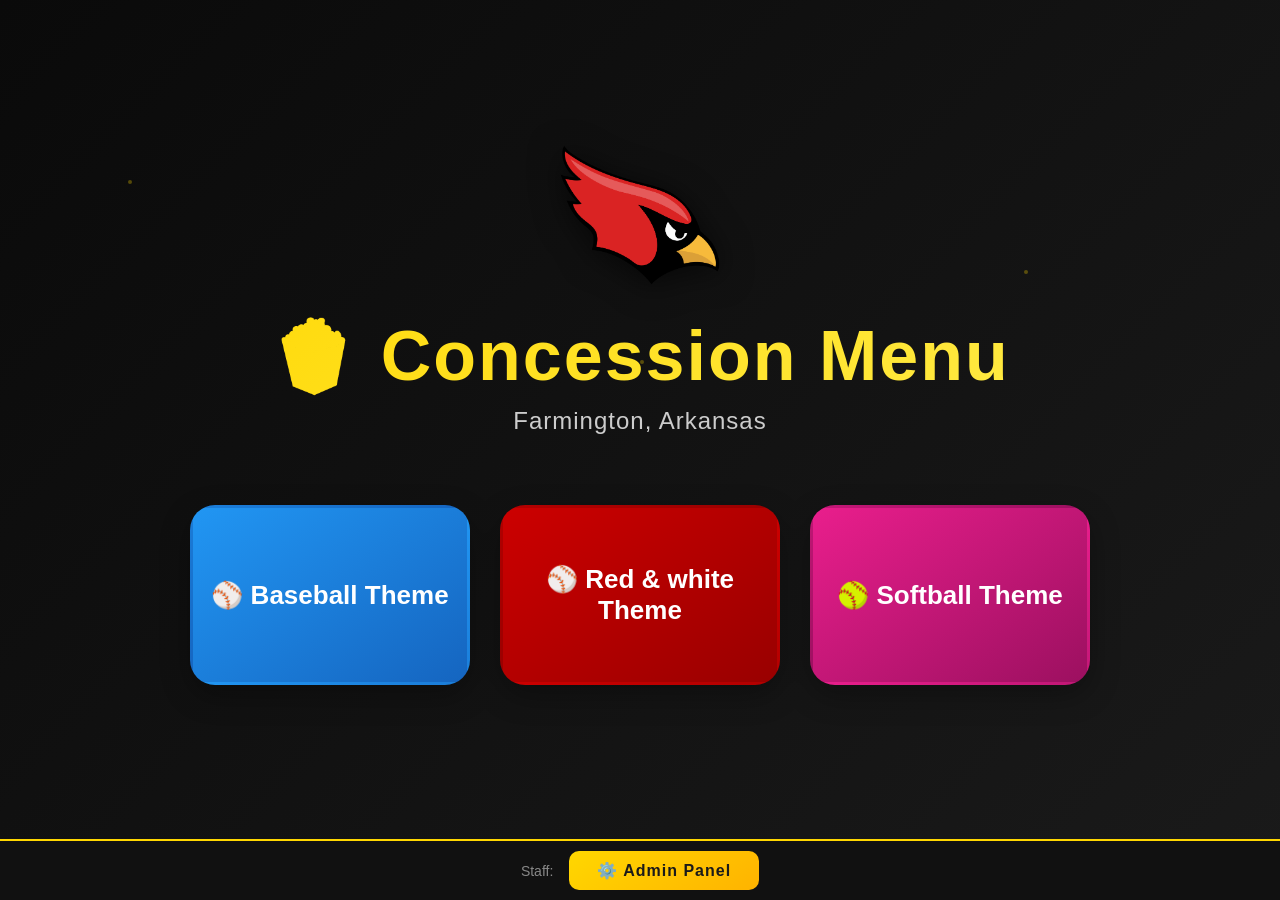
<file: index.html>
<!DOCTYPE html>
<html lang="en">
<head>
<meta charset="UTF-8">
<meta name="viewport" content="width=device-width, initial-scale=1.0">
<title>Menu Launcher - Farmington Concession Stand</title>
<link rel="stylesheet" href="index.css">
</head>
<body>

<div class="background-decoration">
  <div class="particle"></div>
  <div class="particle"></div>
  <div class="particle"></div>
  <div class="particle"></div>
  <div class="particle"></div>
</div>

<div class="content-wrapper">
  <img src="images/logo.jpg" alt="Farmington Concession Stand Logo" class="site-logo">
  <h1>🍿 Concession Menu</h1>
  <p class="subtitle">Farmington, Arkansas</p>

  <div class="launcher">
    <a href="baseball theme/index.html" class="button main">⚾ Baseball Theme</a>
    <a href="red & white theme/index.html" class="button baseball">⚾ Red & white Theme</a>
    <a href="softball theme/index.html" class="button softball">🥎 Softball Theme</a>
  </div>
</div>

<div class="admin-tab-bar">
  <span class="admin-tab-bar-label">Staff:</span>
  <button class="admin-open-btn" onclick="openAdmin()">⚙️ Admin Panel</button>
</div>

<!-- Admin Overlay -->
<div id="adminOverlay">
  <div class="admin-panel">
    <div class="admin-panel-header">
      <div>
        <h2>⚙️ Menu Manager</h2>
      </div>
      <button class="close-admin-btn" onclick="closeAdmin()">✕ Close</button>
    </div>
    <p class="admin-sub">
      Manage all menu items • Changes save automatically
      <span class="sync-status" id="syncStatus">Loading...</span>
    </p>

    <div class="stats-bar">
      <div class="stat-item">
        <div class="stat-label">Total Items</div>
        <div class="stat-value" id="totalCount">0</div>
      </div>
      <div class="stat-item">
        <div class="stat-label">Out of Stock</div>
        <div class="stat-value" id="oosCount">0</div>
      </div>
      <div class="stat-item">
        <div class="stat-label">Last Saved</div>
        <div class="stat-value" id="lastSaved">--:--</div>
      </div>
    </div>

    <div class="admin-tabs">
      <button class="admin-tab active" onclick="switchTab('foodColumn',this)">🍔 Food</button>
      <button class="admin-tab" onclick="switchTab('drinkColumn',this)">🥤 Drinks</button>
      <button class="admin-tab" onclick="switchTab('snackColumn',this)">🍿 Snacks</button>
      <button class="admin-tab" onclick="switchTab('snackColumn2',this)">🍪 More Snacks</button>
      <button class="admin-tab" onclick="switchTab('export',this); generateExport()">📤 Export/Backup</button>
    </div>

    <!-- Food Section -->
    <div class="admin-section active" id="tab-foodColumn">
      <div class="admin-item-list" id="list-foodColumn"></div>
      <div class="add-item-form">
        <h3>➕ Add Food Item</h3>
        <div class="form-row">
          <div class="form-group">
            <label>Name</label>
            <input type="text" id="add-name-foodColumn" placeholder="e.g., Hot Dog">
          </div>
          <div class="form-group">
            <label>Price</label>
            <input type="text" id="add-price-foodColumn" placeholder="$3.00">
          </div>
        </div>
        <div class="form-row full">
          <div class="form-group">
            <label>Image Path</label>
            <input type="text" id="add-img-foodColumn" placeholder="../images/hotdog.jpg">
          </div>
        </div>
        <button class="add-btn-a" onclick="addItem('foodColumn')">Add Item</button>
      </div>
    </div>

    <!-- Drinks Section -->
    <div class="admin-section" id="tab-drinkColumn">
      <div class="admin-item-list" id="list-drinkColumn"></div>
      <div class="add-item-form">
        <h3>➕ Add Drink Item</h3>
        <div class="form-row">
          <div class="form-group">
            <label>Name</label>
            <input type="text" id="add-name-drinkColumn" placeholder="e.g., Soda">
          </div>
          <div class="form-group">
            <label>Price</label>
            <input type="text" id="add-price-drinkColumn" placeholder="$2.00">
          </div>
        </div>
        <div class="form-row full">
          <div class="form-group">
            <label>Image Path</label>
            <input type="text" id="add-img-drinkColumn" placeholder="../images/soda.jpg">
          </div>
        </div>
        <button class="add-btn-a" onclick="addItem('drinkColumn')">Add Item</button>
      </div>
    </div>

    <!-- Snacks Section -->
    <div class="admin-section" id="tab-snackColumn">
      <div class="admin-item-list" id="list-snackColumn"></div>
      <div class="add-item-form">
        <h3>➕ Add Snack Item</h3>
        <div class="form-row">
          <div class="form-group">
            <label>Name</label>
            <input type="text" id="add-name-snackColumn" placeholder="e.g., Popcorn">
          </div>
          <div class="form-group">
            <label>Price</label>
            <input type="text" id="add-price-snackColumn" placeholder="$1.50">
          </div>
        </div>
        <div class="form-row full">
          <div class="form-group">
            <label>Image Path</label>
            <input type="text" id="add-img-snackColumn" placeholder="../images/popcorn.jpg">
          </div>
        </div>
        <button class="add-btn-a" onclick="addItem('snackColumn')">Add Item</button>
      </div>
    </div>

    <!-- More Snacks Section -->
    <div class="admin-section" id="tab-snackColumn2">
      <div class="admin-item-list" id="list-snackColumn2"></div>
      <div class="add-item-form">
        <h3>➕ Add Snack Item</h3>
        <div class="form-row">
          <div class="form-group">
            <label>Name</label>
            <input type="text" id="add-name-snackColumn2" placeholder="e.g., Chips">
          </div>
          <div class="form-group">
            <label>Price</label>
            <input type="text" id="add-price-snackColumn2" placeholder="$1.00">
          </div>
        </div>
        <div class="form-row full">
          <div class="form-group">
            <label>Image Path</label>
            <input type="text" id="add-img-snackColumn2" placeholder="../images/chips.jpg">
          </div>
        </div>
        <button class="add-btn-a" onclick="addItem('snackColumn2')">Add Item</button>
      </div>
    </div>

    <!-- Export Section -->
    <div class="admin-section" id="tab-export">
      <div class="export-section">
        <h3>📤 Export Menu Data</h3>
        <p>Edit this JSON directly <strong>or</strong> paste in a saved JSON, then click <strong>Apply / Import JSON</strong> to load it into the live menu. To make changes permanent across all devices, download and replace <strong>items.json</strong> in your project.</p>
        <textarea class="export-area" id="exportArea" placeholder="Click 'Generate Export' to create JSON, or paste JSON here to import it..."></textarea>
        <div class="export-buttons">
          <button class="export-btn primary" onclick="generateExport()">📋 Generate Export</button>
          <button class="export-btn primary" onclick="copyExport()">📄 Copy to Clipboard</button>
          <button class="export-btn secondary" onclick="downloadExport()">💾 Download JSON File</button>
          <button class="export-btn success" onclick="importFromTextarea()">✅ Apply / Import JSON</button>
          <button class="export-btn danger" onclick="resetToJSON()">🔄 Reset to items.json</button>
        </div>
      </div>

      <div class="export-section" style="margin-top: 16px;">
        <h3>📦 Backup Snapshot</h3>
        <p>A backup is automatically created from <strong>items.json</strong> on first load. Downloaded backups are named with a timestamp and belong in the <strong>backups/</strong> folder in your project. You can load any saved backup file back in at any time.</p>
        <div class="export-buttons">
          <button class="export-btn success" onclick="saveAsBackup()">💾 Save Current as Backup</button>
          <button class="export-btn primary" onclick="restoreFromBackup()">♻️ Restore from Backup</button>
          <button class="export-btn secondary" onclick="downloadBackup()">⬇️ Download to backups/ folder</button>
          <button class="export-btn secondary" onclick="loadBackupFromFile()">📂 Load Backup from File</button>
        </div>
      </div>

      <div class="export-section" style="margin-top: 16px;">
        <h3>ℹ️ How It Works</h3>
        <p style="line-height: 1.7;">
          <strong>Live Edits:</strong> Your changes save to browser storage instantly.<br>
          <strong>TV Displays:</strong> They check for live edits first, then fall back to items.json.<br>
          <strong>Making It Permanent:</strong> Export your changes and save to items.json, then push to GitHub.<br>
          <strong>Reset:</strong> Wipes all live edits and reloads from items.json.
        </p>
      </div>
    </div>

  </div>
</div>

<!-- Edit Modal -->
<div id="editModal">
  <div class="edit-box">
    <h3>✏️ Edit Item</h3>
    <label style="font-size:12px;color:#999;display:block;margin-bottom:4px;text-align:left">NAME</label>
    <input type="text" id="edit-name"  class="edit-field" placeholder="Item name">
    <label style="font-size:12px;color:#999;display:block;margin-bottom:4px;text-align:left">PRICE</label>
    <input type="text" id="edit-price" class="edit-field" placeholder="e.g., $3.00">
    <label style="font-size:12px;color:#999;display:block;margin-bottom:4px;text-align:left">IMAGE PATH</label>
    <input type="text" id="edit-img"   class="edit-field" placeholder="../images/example.jpg">
    <div class="edit-actions">
      <button class="save-edit"   onclick="saveEdit()">💾 Save</button>
      <button class="cancel-edit" onclick="closeEdit()">Cancel</button>
    </div>
  </div>
</div>

<script>
// ═══════════════════════════════════════════════════════════════════════════
// IMPROVED MENU MANAGEMENT SYSTEM
// For TV Display at Farmington Concession Stand
// ═══════════════════════════════════════════════════════════════════════════

let menuData = null;
let editTarget = null;
let originalData = null; // Track if data matches items.json

// ── Initialize ───────────────────────────────────────────────────────────────
async function initAdminData() {
  let fromFile = null;
  
  // Always try to load items.json for comparison
  try {
    const res = await fetch('items.json');
    if (res.ok) {
      fromFile = await res.json();
      originalData = JSON.stringify(fromFile);
    }
  } catch(e) {
    console.warn('Could not load items.json:', e);
  }

  const fromStorage = localStorage.getItem('adminMenuData');

  // Save items.json as backup if we don't have one yet
  if (fromFile && !localStorage.getItem('menuBackupData')) {
    localStorage.setItem('menuBackupData', JSON.stringify(fromFile));
    console.log('Backup created from items.json');
  }

  if (fromStorage) {
    // Use localStorage data (live edits)
    menuData = JSON.parse(fromStorage);
    updateSyncStatus(false); // Modified
  } else if (fromFile) {
    // First time - use items.json
    menuData = fromFile;
    normalizeData();
    saveData(); // Persist initial state
    updateSyncStatus(true); // Synced
  } else {
    // No data source - start empty
    menuData = { 
      foodColumn: [], 
      drinkColumn: [], 
      snackColumn: [], 
      snackColumn2: [] 
    };
    updateSyncStatus(true);
  }

  renderAll();
  updateStatus();
}

// ── Data Normalization ───────────────────────────────────────────────────────
function normalizeData() {
  // Ensure consistent format for admin panel
  ['foodColumn','drinkColumn','snackColumn','snackColumn2'].forEach(col => {
    (menuData[col] || []).forEach(item => {
      // Convert numeric prices to string format
      if (typeof item.price === 'number') {
        item.price = '$' + item.price.toFixed(2);
      }
      // Ensure price has $ prefix
      if (item.price && !item.price.startsWith('$')) {
        item.price = '$' + item.price;
      }
      // Normalize image field
      if (!item.img && item.image) item.img = item.image;
      // Ensure outOfStock field exists
      if (item.outOfStock === undefined) item.outOfStock = false;
    });
  });
}

// ── Save & Status ────────────────────────────────────────────────────────────
function saveData() {
  localStorage.setItem('adminMenuData', JSON.stringify(menuData));
  
  // Update timestamp
  const t = new Date();
  document.getElementById('lastSaved').textContent = 
    t.toLocaleTimeString([], {hour:'2-digit', minute:'2-digit'});
  
  // Check if modified from original
  const isModified = originalData && (JSON.stringify(menuData) !== originalData);
  updateSyncStatus(!isModified);
  
  updateStatus();
}

function updateSyncStatus(synced) {
  const statusEl = document.getElementById('syncStatus');
  if (synced) {
    statusEl.textContent = '✓ Synced';
    statusEl.className = 'sync-status synced';
  } else {
    statusEl.textContent = '⚠ Modified';
    statusEl.className = 'sync-status modified';
  }
}

function updateStatus() {
  let total = 0, oos = 0;
  Object.values(menuData).forEach(col => {
    (col || []).forEach(item => {
      total++;
      if (item.outOfStock) oos++;
    });
  });
  document.getElementById('totalCount').textContent = total;
  document.getElementById('oosCount').textContent = oos;
}

// ── Render Functions ─────────────────────────────────────────────────────────
function renderList(col) {
  const el = document.getElementById('list-' + col);
  if (!el) return;
  
  el.innerHTML = '';
  (menuData[col] || []).forEach((item, idx) => {
    const row = document.createElement('div');
    row.className = 'admin-item-row';
    row.innerHTML = `
      <img src="${item.img}" alt="${item.name}"
        onerror="this.src='data:image/svg+xml,%3Csvg xmlns=%22http://www.w3.org/2000/svg%22 width=%2248%22 height=%2248%22%3E%3Crect width=%2248%22 height=%2248%22 fill=%22%23333%22/%3E%3Ctext x=%2224%22 y=%2230%22 text-anchor=%22middle%22 fill=%22%23888%22 font-size=%2218%22%3E?%3C/text%3E%3C/svg%3E'">
      <div class="admin-item-info">
        <div class="iname">${escapeHtml(item.name)}</div>
        <div class="iprice">${escapeHtml(item.price)}</div>
      </div>
      <div class="admin-item-actions">
        <button class="oos-toggle ${item.outOfStock ? 'out-stock' : 'in-stock'}" 
                onclick="toggleOOS('${col}', ${idx})"
                aria-label="${item.outOfStock ? 'Mark in stock' : 'Mark out of stock'}">
          ${item.outOfStock ? '❌ Out' : '✅ In Stock'}
        </button>
        <button class="edit-btn-a" onclick="openEdit('${col}', ${idx})" aria-label="Edit item">✏️</button>
        <button class="del-btn-a" onclick="deleteItem('${col}', ${idx})" aria-label="Delete item">🗑</button>
      </div>
    `;
    el.appendChild(row);
  });
  updateStatus();
}

function renderAll() {
  if (!menuData) return;
  ['foodColumn','drinkColumn','snackColumn','snackColumn2'].forEach(renderList);
}

// ── Tab Switching ────────────────────────────────────────────────────────────
function switchTab(tab, btn) {
  document.querySelectorAll('.admin-tab').forEach(t => t.classList.remove('active'));
  btn.classList.add('active');
  document.querySelectorAll('.admin-section').forEach(s => s.classList.remove('active'));
  document.getElementById('tab-' + tab).classList.add('active');
}

// ── CRUD Operations ──────────────────────────────────────────────────────────
function toggleOOS(col, idx) {
  menuData[col][idx].outOfStock = !menuData[col][idx].outOfStock;
  saveData();
  renderList(col);
}

function deleteItem(col, idx) {
  const item = menuData[col][idx];
  if (!confirm(`Remove "${item.name}"?\n\nThis action cannot be undone.`)) return;
  
  menuData[col].splice(idx, 1);
  saveData();
  renderList(col);
}

function addItem(col) {
  const name = document.getElementById('add-name-' + col).value.trim();
  const price = document.getElementById('add-price-' + col).value.trim();
  const img = document.getElementById('add-img-' + col).value.trim();
  
  if (!name || !price || !img) {
    alert('⚠️ Please fill in all fields (Name, Price, Image).');
    return;
  }
  
  // Ensure price has $ prefix
  const formattedPrice = price.startsWith('$') ? price : '$' + price;
  
  menuData[col].push({
    name: name,
    price: formattedPrice,
    img: img,
    outOfStock: false
  });
  
  saveData();
  renderList(col);
  
  // Clear form
  document.getElementById('add-name-' + col).value = '';
  document.getElementById('add-price-' + col).value = '';
  document.getElementById('add-img-' + col).value = '';
}

// ── Edit Modal ───────────────────────────────────────────────────────────────
function openEdit(col, idx) {
  editTarget = { col, idx };
  const item = menuData[col][idx];
  
  document.getElementById('edit-name').value = item.name;
  document.getElementById('edit-price').value = item.price;
  document.getElementById('edit-img').value = item.img;
  document.getElementById('editModal').classList.add('open');
}

function saveEdit() {
  if (!editTarget) return;
  
  const { col, idx } = editTarget;
  const price = document.getElementById('edit-price').value.trim();
  
  menuData[col][idx] = {
    ...menuData[col][idx],
    name: document.getElementById('edit-name').value.trim(),
    price: price.startsWith('$') ? price : '$' + price,
    img: document.getElementById('edit-img').value.trim()
  };
  
  saveData();
  renderList(col);
  closeEdit();
}

function closeEdit() {
  document.getElementById('editModal').classList.remove('open');
  editTarget = null;
}

// ── Admin Panel Control ──────────────────────────────────────────────────────
let adminInitialized = false;

function openAdmin() {
  document.getElementById('adminOverlay').classList.add('open');
  if (!adminInitialized) {
    adminInitialized = true;
    initAdminData();
  } else {
    renderAll();
  }
}

function closeAdmin() {
  document.getElementById('adminOverlay').classList.remove('open');
}

// ── Export Functions ─────────────────────────────────────────────────────────
function generateExport() {
  const exportData = JSON.parse(JSON.stringify(menuData)); // Deep copy
  
  // Format for items.json (clean format)
  const formatted = JSON.stringify(exportData, null, 2);
  document.getElementById('exportArea').value = formatted;
}

function importFromTextarea() {
  const area = document.getElementById('exportArea');
  const raw = area.value.trim();
  if (!raw) {
    alert('⚠️ Nothing to import. Generate or paste JSON first.');
    return;
  }
  let parsed;
  try {
    parsed = JSON.parse(raw);
  } catch(e) {
    alert('❌ Invalid JSON!\n\nFix any syntax errors and try again.\n\nError: ' + e.message);
    return;
  }
  // Validate structure
  const expected = ['foodColumn','drinkColumn','snackColumn','snackColumn2'];
  const missing = expected.filter(k => !Array.isArray(parsed[k]));
  if (missing.length) {
    alert('⚠️ JSON is missing required keys: ' + missing.join(', ') + '\n\nMake sure the JSON has all four columns.');
    return;
  }
  if (!confirm('✅ Import this JSON as the live menu?\n\nThis will replace all current items with what is in the editor.')) return;
  menuData = parsed;
  normalizeData();
  saveData();
  renderAll();
  alert('✅ JSON imported successfully! The live menu has been updated.');
}

function copyExport() {
  const area = document.getElementById('exportArea');
  if (!area.value) generateExport();
  
  navigator.clipboard.writeText(area.value)
    .then(() => {
      alert('✅ JSON copied to clipboard!\n\nNext steps:\n1. Open items.json in your code editor\n2. Replace all contents with the copied JSON\n3. Save the file\n4. Push to GitHub to update the TV displays');
    })
    .catch(() => {
      // Fallback for older browsers
      area.select();
      document.execCommand('copy');
      alert('✅ JSON copied!');
    });
}

function downloadExport() {
  if (!document.getElementById('exportArea').value) generateExport();
  
  const data = document.getElementById('exportArea').value;
  const blob = new Blob([data], { type: 'application/json' });
  const url = URL.createObjectURL(blob);
  const a = document.createElement('a');
  a.href = url;
  a.download = 'items.json';
  document.body.appendChild(a);
  a.click();
  document.body.removeChild(a);
  URL.revokeObjectURL(url);
  
  alert('✅ Downloaded items.json!\n\nUpload this file to your GitHub repository to update the TV displays.');
}

async function resetToJSON() {
  if (!confirm('⚠️ RESET TO ORIGINAL\n\nThis will:\n• Delete all live edits\n• Reload fresh data from items.json\n• Cannot be undone\n\nContinue?')) {
    return;
  }
  
  localStorage.removeItem('adminMenuData');
  menuData = null;
  await initAdminData();
  alert('✅ Data reset successfully!\n\nAll live edits have been cleared. Now showing data from items.json.');
}

// ── Backup Functions ──────────────────────────────────────────────────────────
function saveAsBackup() {
  if (!menuData) return;
  if (!confirm('Save current menu as the backup snapshot?\n\nThis will overwrite the existing backup.')) return;
  localStorage.setItem('menuBackupData', JSON.stringify(menuData));
  const t = new Date().toLocaleTimeString([], {hour:'2-digit', minute:'2-digit'});
  alert('Backup saved at ' + t + '.\n\nYou can restore to this snapshot at any time using "Restore from Backup".');
}

function restoreFromBackup() {
  const raw = localStorage.getItem('menuBackupData');
  if (!raw) {
    alert('No backup found.\n\nA backup is created automatically the first time items.json loads. You can also save one manually using "Save as Backup".');
    return;
  }
  const backup = JSON.parse(raw);
  const itemCount = Object.values(backup).reduce((n, col) => n + (col||[]).length, 0);
  if (!confirm('Restore from backup?\n\nThis will replace the live menu with the backup snapshot (' + itemCount + ' items).\n\nCurrent live edits will be lost.')) return;
  menuData = backup;
  normalizeData();
  saveData();
  renderAll();
  generateExport();
  alert('Restored from backup successfully!');
}

function downloadBackup() {
  const raw = localStorage.getItem('menuBackupData');
  if (!raw) {
    alert('No backup found. Use "Save as Backup" first.');
    return;
  }
  const now = new Date();
  const stamp = now.getFullYear() + '-' +
    String(now.getMonth()+1).padStart(2,'0') + '-' +
    String(now.getDate()).padStart(2,'0') + '_' +
    String(now.getHours()).padStart(2,'0') + '-' +
    String(now.getMinutes()).padStart(2,'0');
  const filename = 'backups/items.backup.' + stamp + '.json';
  const blob = new Blob([raw], { type: 'application/json' });
  const url = URL.createObjectURL(blob);
  const a = document.createElement('a');
  a.href = url;
  a.download = filename;
  document.body.appendChild(a);
  a.click();
  document.body.removeChild(a);
  URL.revokeObjectURL(url);
  alert('Downloaded to your Downloads folder.\n\nFilename: ' + filename + '\n\nMove it into the backups/ folder in your project to keep it alongside the site files.');
}

function loadBackupFromFile() {
  const input = document.createElement('input');
  input.type = 'file';
  input.accept = '.json';
  input.onchange = e => {
    const file = e.target.files[0];
    if (!file) return;
    const reader = new FileReader();
    reader.onload = ev => {
      try {
        const parsed = JSON.parse(ev.target.result);
        const expected = ['foodColumn','drinkColumn','snackColumn','snackColumn2'];
        const missing = expected.filter(k => !Array.isArray(parsed[k]));
        if (missing.length) {
          alert('Invalid backup file — missing keys: ' + missing.join(', '));
          return;
        }
        const itemCount = Object.values(parsed).reduce((n, col) => n + col.length, 0);
        if (!confirm('Load "' + file.name + '" as backup?\n\n' + itemCount + ' items found.\n\nThis will set it as the active backup snapshot (does not affect the live menu until you click Restore).')) return;
        localStorage.setItem('menuBackupData', JSON.stringify(parsed));
        alert('Backup loaded from file!\n\nClick "Restore from Backup" to apply it to the live menu.');
      } catch(e) {
        alert('Could not read file — invalid JSON.\n\n' + e.message);
      }
    };
    reader.readAsText(file);
  };
  input.click();
}

// ── Utility Functions ────────────────────────────────────────────────────────
function escapeHtml(unsafe) {
  return unsafe
    .replace(/&/g, "&amp;")
    .replace(/</g, "&lt;")
    .replace(/>/g, "&gt;")
    .replace(/"/g, "&quot;")
    .replace(/'/g, "&#039;");
}

// ── Keyboard Shortcuts (Optional) ────────────────────────────────────────────
document.addEventListener('keydown', (e) => {
  // Escape key closes modals
  if (e.key === 'Escape') {
    if (document.getElementById('editModal').classList.contains('open')) {
      closeEdit();
    } else if (document.getElementById('adminOverlay').classList.contains('open')) {
      closeAdmin();
    }
  }
});
</script>
</body>
</html>
</file>
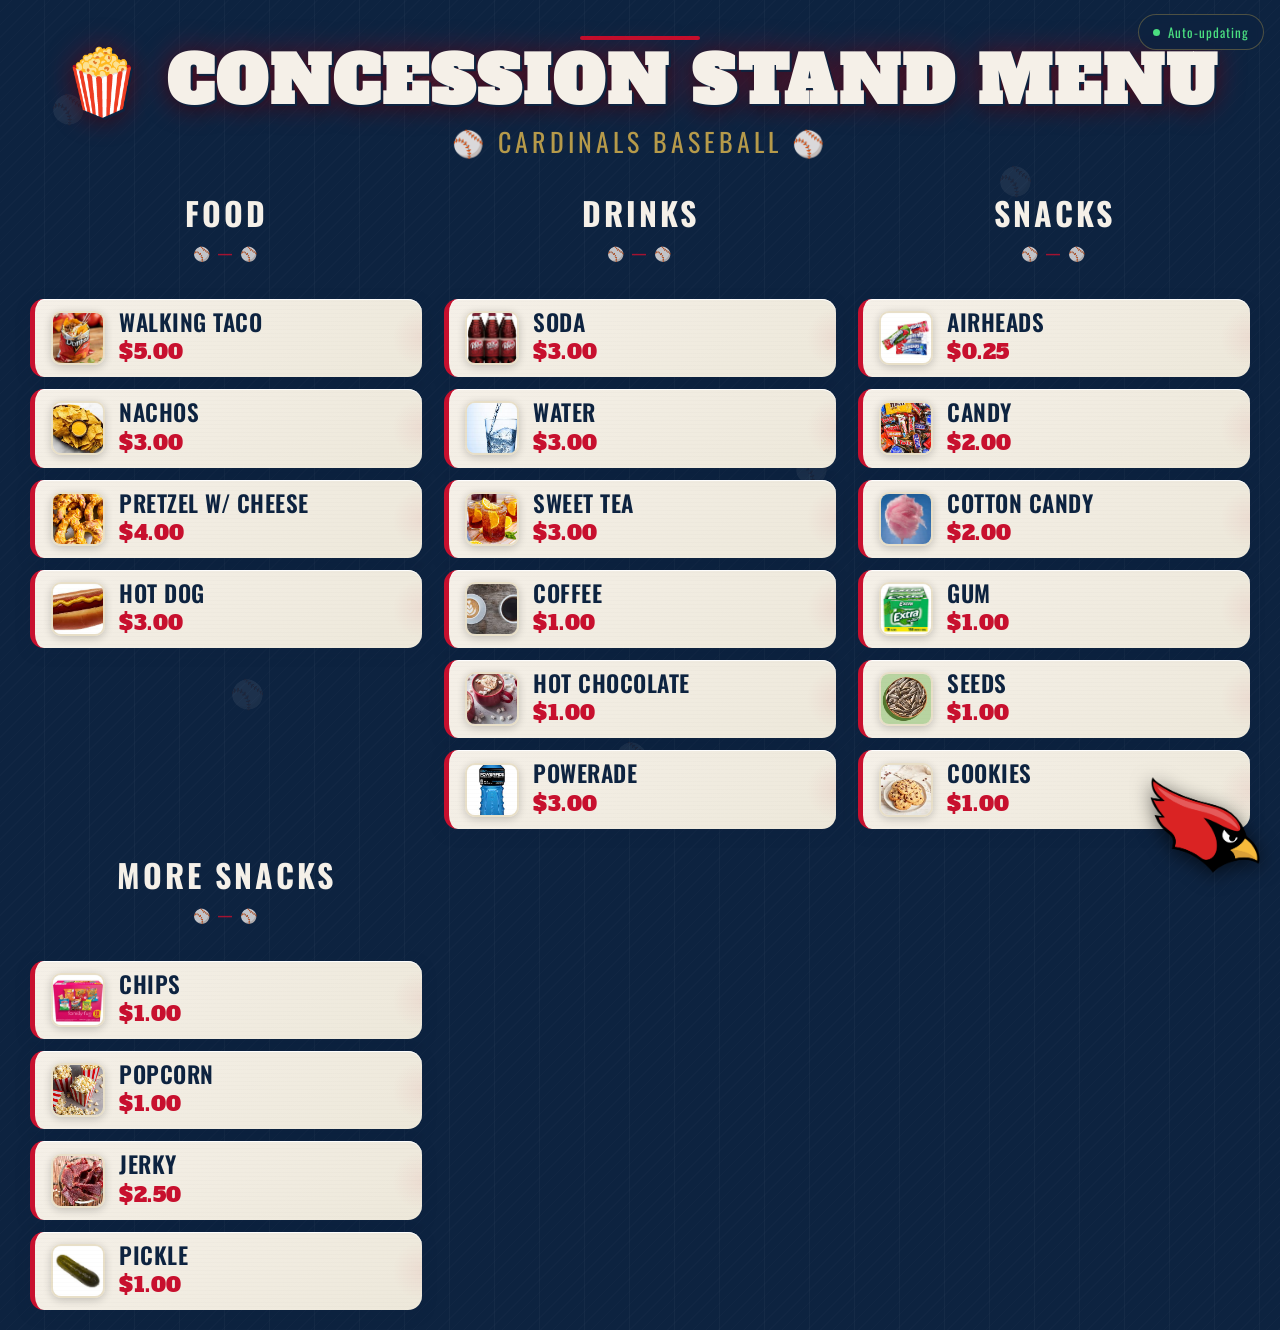
<file: baseball theme/index.html>
<!DOCTYPE html>
<html lang="en">
<head>
  <meta charset="UTF-8">
  <meta name="viewport" content="width=device-width, initial-scale=1.0">
  <title>Concession Stand Menu - Farmington, AR</title>
  <link rel="stylesheet" href="index.css">
</head>
<body>

<!-- Floating baseball decorations -->
<div class="baseball">⚾</div>
<div class="baseball">⚾</div>
<div class="baseball">⚾</div>
<div class="baseball">⚾</div>
<div class="baseball">⚾</div>
<div class="baseball">⚾</div>
<div class="baseball">⚾</div>
<div class="baseball">⚾</div>

<div class="refresh-indicator">
  <div class="refresh-dot"></div>
  <span>Auto-updating</span>
</div>

<div class="header">
  <h1>🍿 Concession Stand Menu</h1>
  <h2>⚾ Cardinals Baseball ⚾</h2>
</div>

<p id="loadingMsg">Loading menu...</p>
<p id="errorMsg">⚠️ Menu temporarily unavailable. Please check back shortly.</p>

<div class="menu-container" id="menuContainer" style="display:none">
  <div class="menu-column" id="foodColumn"><div class="menu-header">FOOD</div></div>
  <div class="menu-column" id="drinkColumn"><div class="menu-header">DRINKS</div></div>
  <div class="menu-column" id="snackColumn"><div class="menu-header">SNACKS</div></div>
  <div class="menu-column" id="snackColumn2"><div class="menu-header">MORE SNACKS</div></div>
</div>

<img src="../images/logo.jpg" class="bottom-right-image" alt="Logo">

<script>
const AUTO_REFRESH_INTERVAL = 30000;
let refreshTimer = null;

function buildItem(data) {
  const div = document.createElement('div');
  div.className = 'item' + (data.outOfStock ? ' out-of-stock' : '');
  div.innerHTML = `
    <img src="${data.img}" alt="${escapeHtml(data.name)}" onerror="this.style.display='none'">
    <div class="item-text">
      <p class="item-name">${escapeHtml(data.name)}</p>
      <p class="item-price">${escapeHtml(data.price)}</p>
    </div>
    ${data.outOfStock ? '<div class="out-of-stock-badge">OUT OF STOCK</div>' : ''}
  `;
  return div;
}

async function loadMenu() {
  try {
    let data = null;
    const savedData = localStorage.getItem('adminMenuData');
    if (savedData) {
      try { data = JSON.parse(savedData); } catch (e) {}
    }
    
    if (!data) {
      const res = await fetch('../items.json');
      if (!res.ok) throw new Error('Fetch failed');
      data = await res.json();
    }

    document.getElementById('loadingMsg').style.display = 'none';
    document.getElementById('menuContainer').style.display = 'grid';

    ['foodColumn', 'drinkColumn', 'snackColumn', 'snackColumn2'].forEach(colName => {
      const column = document.getElementById(colName);
      const items = Array.from(column.children);
      items.forEach(item => {
        if (!item.classList.contains('menu-header')) item.remove();
      });
      (data[colName] || []).forEach(itemData => {
        column.appendChild(buildItem(itemData));
      });
    });
  } catch (err) {
    document.getElementById('loadingMsg').style.display = 'none';
    document.getElementById('errorMsg').style.display = 'block';
  }
}

function startAutoRefresh() {
  if (refreshTimer) clearInterval(refreshTimer);
  refreshTimer = setInterval(loadMenu, AUTO_REFRESH_INTERVAL);
}

window.addEventListener('storage', (e) => {
  if (e.key === 'adminMenuData') loadMenu();
});

function escapeHtml(unsafe) {
  if (!unsafe) return '';
  return String(unsafe).replace(/&/g, "&amp;").replace(/</g, "&lt;").replace(/>/g, "&gt;").replace(/"/g, "&quot;").replace(/'/g, "&#039;");
}

document.addEventListener('visibilitychange', () => {
  if (document.hidden) {
    if (refreshTimer) clearInterval(refreshTimer);
  } else {
    loadMenu();
    startAutoRefresh();
  }
});

loadMenu();
startAutoRefresh();
window.addEventListener('online', loadMenu);
</script>
</body>
</html>
</file>
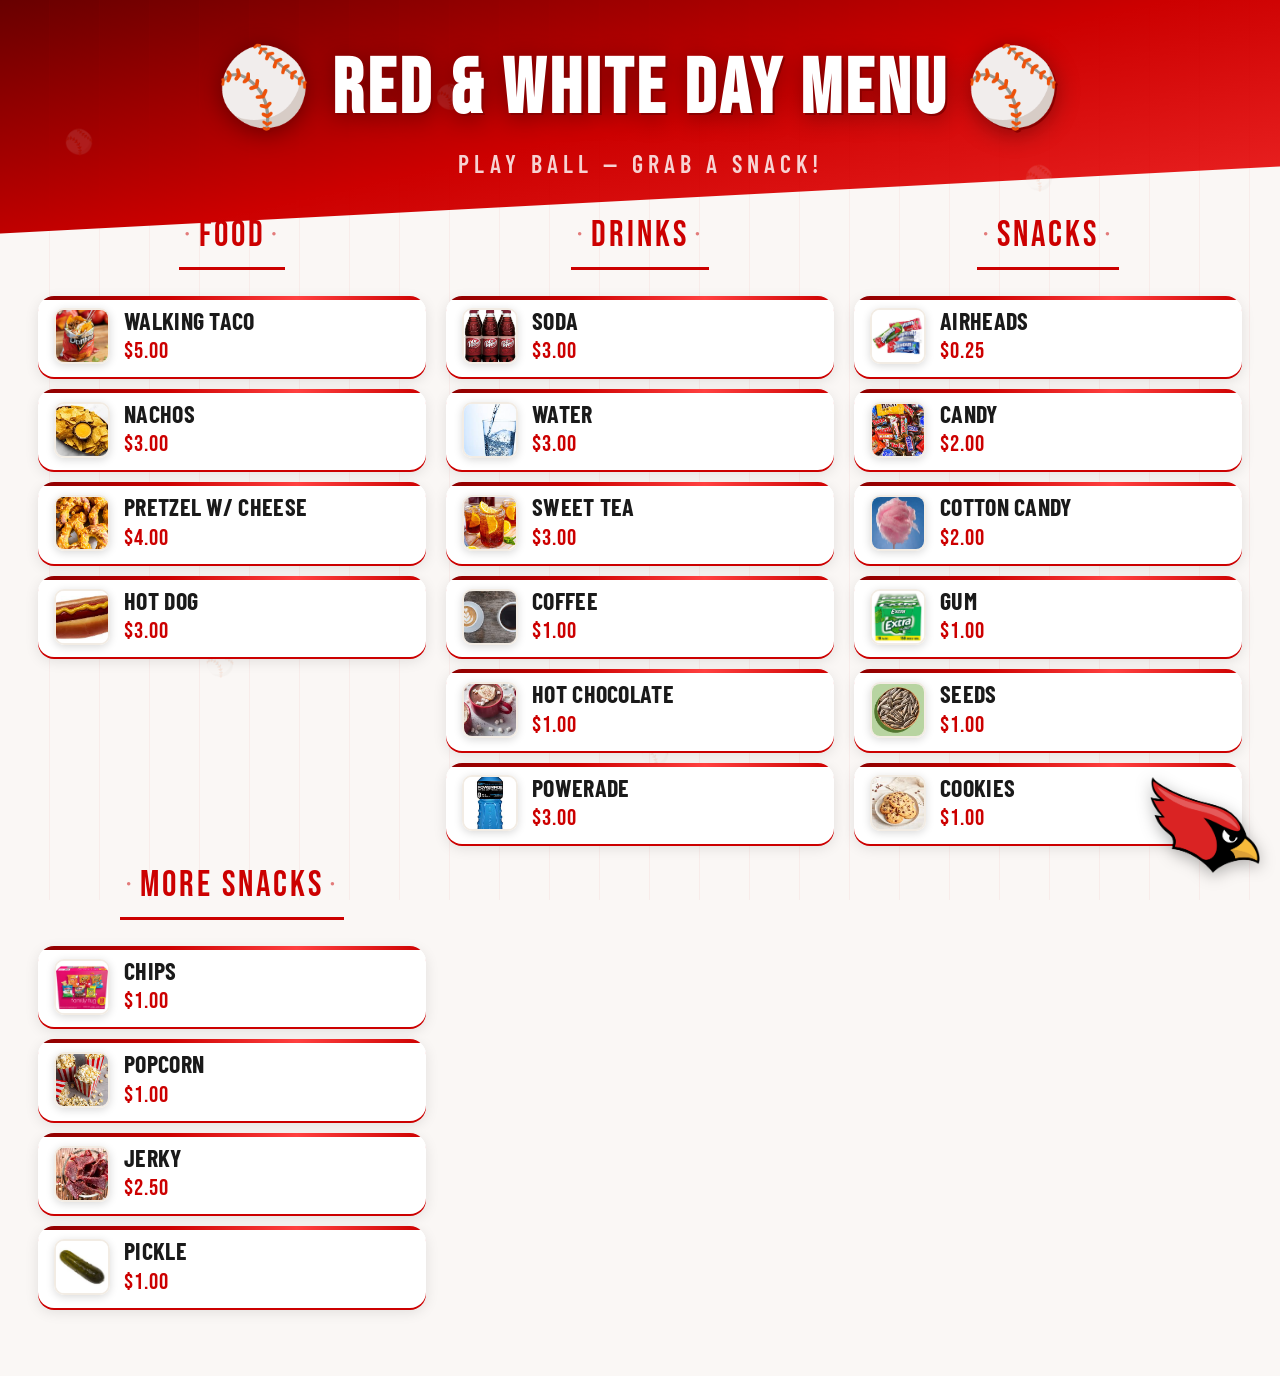
<file: red & white theme/index.html>
<!DOCTYPE html>
<html lang="en">
<head>
  <meta charset="UTF-8">
  <meta name="viewport" content="width=device-width, initial-scale=1.0">
  <title>Baseball Day Menu</title>
  <link rel="stylesheet" href="index.css">
</head>
<body>

<!-- Floating baseballs -->
<div class="baseball">⚾</div>
<div class="baseball">⚾</div>
<div class="baseball">⚾</div>
<div class="baseball">⚾</div>
<div class="baseball">⚾</div>
<div class="baseball">⚾</div>

<div class="header">
  <h1>⚾ Red &amp; White Day Menu ⚾</h1>
  <h2>Play Ball — Grab a Snack!</h2>
</div>


<div class="form-container">
  <div id="addItemForm">
    <h3>Add Menu Item</h3>
    <label for="newCategory">Category:</label>
    <select id="newCategory">
      <option value="foodColumn">Food</option>
      <option value="drinkColumn">Drinks</option>
      <option value="snackColumn">Snacks</option>
      <option value="snackColumn2">More Snacks</option>
    </select>
    <label for="newName">Item Name:</label>
    <input id="newName" type="text" placeholder="e.g., Pretzel">
    <label for="newPrice">Price:</label>
    <input id="newPrice" type="text" placeholder="e.g., 2.50">
    <label for="newImage">Image Path:</label>
    <input id="newImage" type="text" placeholder="e.g., ../images/pretzel.jpg">
    <button id="saveNewItem">Add Item</button>
  </div>
</div>

<p id="loadingMsg">Loading menu...</p>
<p id="errorMsg">⚠️ Could not load items.json. Make sure it's in the root project folder.</p>

<div class="menu-container" id="menuContainer" style="display:none">
  <div class="menu-column" id="foodColumn"><div class="menu-header">FOOD</div></div>
  <div class="menu-column" id="drinkColumn"><div class="menu-header">DRINKS</div></div>
  <div class="menu-column" id="snackColumn"><div class="menu-header">SNACKS</div></div>
  <div class="menu-column" id="snackColumn2"><div class="menu-header">MORE SNACKS</div></div>
</div>

<img src="../images/logo.jpg" class="bottom-right-image" alt="Logo">

<script>
const AUTO_REFRESH_INTERVAL = 30000;
let refreshTimer = null;

function buildItem(data) {
  const div = document.createElement('div');
  div.className = 'item' + (data.outOfStock ? ' out-of-stock' : '');
  div.innerHTML = `
    <img src="${data.img}" alt="${escapeHtml(data.name)}" onerror="this.style.display='none'">
    <div class="item-text">
      <p class="item-name">${escapeHtml(data.name)}</p>
      <p class="item-price">${escapeHtml(data.price)}</p>
    </div>
    ${data.outOfStock ? '<div class="out-of-stock-badge">OUT OF STOCK</div>' : ''}
  `;
  return div;
}

async function loadMenu() {
  try {
    let data = null;
    const savedData = localStorage.getItem('adminMenuData');
    if (savedData) {
      try { data = JSON.parse(savedData); } catch (e) {}
    }
    
    if (!data) {
      const res = await fetch('../items.json');
      if (!res.ok) throw new Error('Fetch failed');
      data = await res.json();
    }

    document.getElementById('loadingMsg').style.display = 'none';
    document.getElementById('menuContainer').style.display = 'grid';

    ['foodColumn', 'drinkColumn', 'snackColumn', 'snackColumn2'].forEach(colName => {
      const column = document.getElementById(colName);
      const items = Array.from(column.children);
      items.forEach(item => {
        if (!item.classList.contains('menu-header')) item.remove();
      });
      (data[colName] || []).forEach(itemData => {
        column.appendChild(buildItem(itemData));
      });
    });
  } catch (err) {
    document.getElementById('loadingMsg').style.display = 'none';
    document.getElementById('errorMsg').style.display = 'block';
  }
}

function startAutoRefresh() {
  if (refreshTimer) clearInterval(refreshTimer);
  refreshTimer = setInterval(loadMenu, AUTO_REFRESH_INTERVAL);
}

window.addEventListener('storage', (e) => {
  if (e.key === 'adminMenuData') loadMenu();
});

function escapeHtml(unsafe) {
  if (!unsafe) return '';
  return String(unsafe).replace(/&/g, "&amp;").replace(/</g, "&lt;").replace(/>/g, "&gt;").replace(/"/g, "&quot;").replace(/'/g, "&#039;");
}

document.addEventListener('visibilitychange', () => {
  if (document.hidden) {
    if (refreshTimer) clearInterval(refreshTimer);
  } else {
    loadMenu();
    startAutoRefresh();
  }
});

loadMenu();
startAutoRefresh();
window.addEventListener('online', loadMenu);
</script>
</body>
</html>
</file>
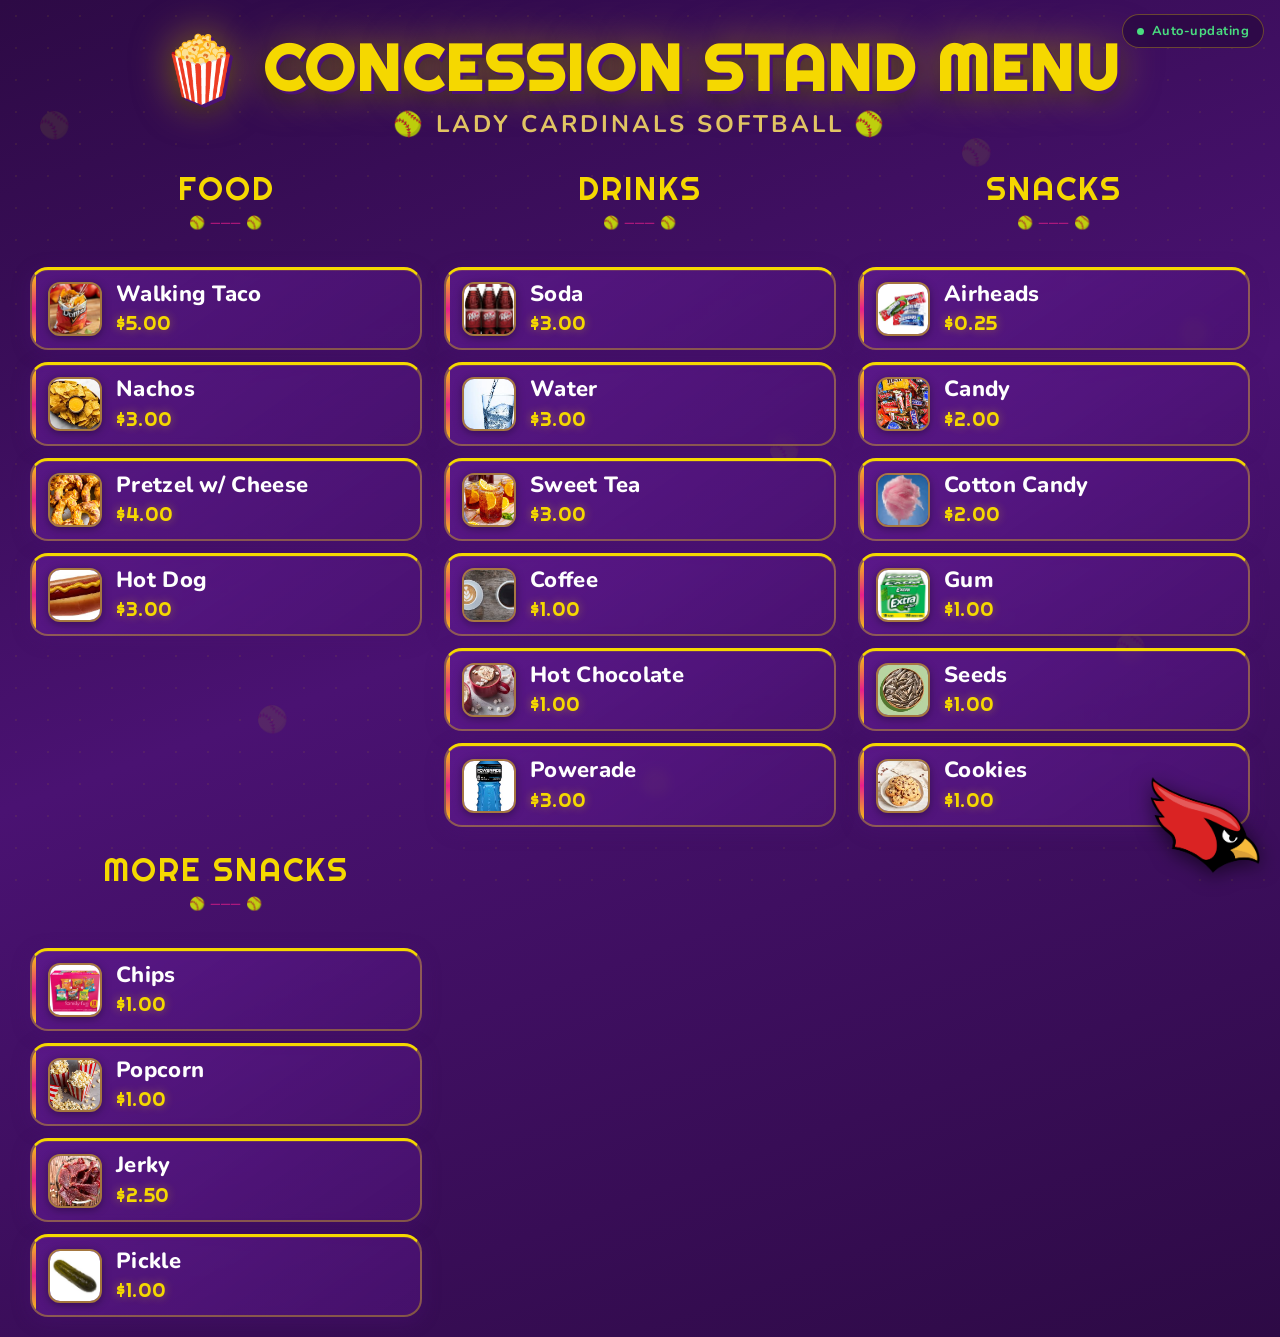
<file: softball theme/index.html>
<!DOCTYPE html>
<html lang="en">
<head>
  <meta charset="UTF-8">
  <meta name="viewport" content="width=device-width, initial-scale=1.0">
  <title>Concession Stand Menu - Farmington, AR</title>
  <link rel="stylesheet" href="index.css">
</head>
<body>

<!-- Floating softball decorations -->
<div class="softball">🥎</div>
<div class="softball">🥎</div>
<div class="softball">🥎</div>
<div class="softball">🥎</div>
<div class="softball">🥎</div>
<div class="softball">🥎</div>
<div class="softball">🥎</div>
<div class="softball">🥎</div>

<div class="refresh-indicator">
  <div class="refresh-dot"></div>
  <span>Auto-updating</span>
</div>

<div class="header">
  <h1>🍿 Concession Stand Menu</h1>
  <h2>🥎 Lady Cardinals Softball 🥎</h2>
</div>

<p id="loadingMsg">Loading menu...</p>
<p id="errorMsg">⚠️ Menu temporarily unavailable. Please check back shortly.</p>

<div class="menu-container" id="menuContainer" style="display:none">
  <div class="menu-column" id="foodColumn"><div class="menu-header">FOOD</div></div>
  <div class="menu-column" id="drinkColumn"><div class="menu-header">DRINKS</div></div>
  <div class="menu-column" id="snackColumn"><div class="menu-header">SNACKS</div></div>
  <div class="menu-column" id="snackColumn2"><div class="menu-header">MORE SNACKS</div></div>
</div>

<img src="../images/logo.jpg" class="bottom-right-image" alt="Logo">

<script>
const AUTO_REFRESH_INTERVAL = 30000;
let refreshTimer = null;

function buildItem(data) {
  const div = document.createElement('div');
  div.className = 'item' + (data.outOfStock ? ' out-of-stock' : '');
  div.innerHTML = `
    <img src="${data.img}" alt="${escapeHtml(data.name)}" onerror="this.style.display='none'">
    <div class="item-text">
      <p class="item-name">${escapeHtml(data.name)}</p>
      <p class="item-price">${escapeHtml(data.price)}</p>
    </div>
    ${data.outOfStock ? '<div class="out-of-stock-badge">OUT OF STOCK</div>' : ''}
  `;
  return div;
}

async function loadMenu() {
  try {
    let data = null;
    const savedData = localStorage.getItem('adminMenuData');
    if (savedData) {
      try { data = JSON.parse(savedData); } catch (e) {}
    }
    
    if (!data) {
      const res = await fetch('../items.json');
      if (!res.ok) throw new Error('Fetch failed');
      data = await res.json();
    }

    document.getElementById('loadingMsg').style.display = 'none';
    document.getElementById('menuContainer').style.display = 'grid';

    ['foodColumn', 'drinkColumn', 'snackColumn', 'snackColumn2'].forEach(colName => {
      const column = document.getElementById(colName);
      const items = Array.from(column.children);
      items.forEach(item => {
        if (!item.classList.contains('menu-header')) item.remove();
      });
      (data[colName] || []).forEach(itemData => {
        column.appendChild(buildItem(itemData));
      });
    });
  } catch (err) {
    document.getElementById('loadingMsg').style.display = 'none';
    document.getElementById('errorMsg').style.display = 'block';
  }
}

function startAutoRefresh() {
  if (refreshTimer) clearInterval(refreshTimer);
  refreshTimer = setInterval(loadMenu, AUTO_REFRESH_INTERVAL);
}

window.addEventListener('storage', (e) => {
  if (e.key === 'adminMenuData') loadMenu();
});

function escapeHtml(unsafe) {
  if (!unsafe) return '';
  return String(unsafe).replace(/&/g, "&amp;").replace(/</g, "&lt;").replace(/>/g, "&gt;").replace(/"/g, "&quot;").replace(/'/g, "&#039;");
}

document.addEventListener('visibilitychange', () => {
  if (document.hidden) {
    if (refreshTimer) clearInterval(refreshTimer);
  } else {
    loadMenu();
    startAutoRefresh();
  }
});

loadMenu();
startAutoRefresh();
window.addEventListener('online', loadMenu);
</script>
</body>
</html>
</file>
<file: index.css>
* { margin: 0; padding: 0; box-sizing: border-box; }

body {
  background: linear-gradient(135deg, #0a0a0a 0%, #1a1a1a 100%);
  color: white;
  font-family: 'Segoe UI', Tahoma, Geneva, Verdana, sans-serif;
  text-align: center;
  min-height: 100vh;
  display: flex;
  flex-direction: column;
  justify-content: center;
  align-items: center;
  padding: 20px 20px 80px;
  overflow-x: hidden;
}

@keyframes float {
  0%, 100% { transform: translateY(0px) rotate(0deg); }
  50% { transform: translateY(-20px) rotate(180deg); }
}
.background-decoration {
  position: fixed; top: 0; left: 0; width: 100%; height: 100%;
  overflow: hidden; z-index: 0; pointer-events: none;
}
.particle {
  position: absolute; width: 4px; height: 4px;
  background: rgba(255,215,0,0.3); border-radius: 50%;
  animation: float 6s infinite ease-in-out;
}
.particle:nth-child(1){left:10%;top:20%;animation-delay:0s}
.particle:nth-child(2){left:80%;top:30%;animation-delay:1s}
.particle:nth-child(3){left:30%;top:70%;animation-delay:2s}
.particle:nth-child(4){left:70%;top:60%;animation-delay:1.5s}
.particle:nth-child(5){left:50%;top:40%;animation-delay:0.5s}

.content-wrapper {
  position: relative; z-index: 1;
  width: 100%; max-width: 1200px;
  animation: fadeIn 0.8s ease-out;
}

.site-logo {
  display: block;
  max-width: min(340px, 80vw);
  max-height: 160px;
  width: auto;
  height: auto;
  margin: 0 auto 20px;
  object-fit: contain;
  border-radius: 12px;
  filter: drop-shadow(0 4px 16px rgba(0,0,0,0.6));
}

h1 {
  font-size: clamp(40px, 8vw, 70px); margin-bottom: 10px;
  background: linear-gradient(135deg, #ffd700, #ffed4e);
  -webkit-background-clip: text; -webkit-text-fill-color: transparent; background-clip: text;
  animation: titleGlow 3s ease-in-out infinite;
  font-weight: 800; letter-spacing: 2px;
}
@keyframes titleGlow {
  0%,100%{filter:drop-shadow(0 0 10px rgba(255,215,0,.5))}
  50%    {filter:drop-shadow(0 0 20px rgba(255,215,0,.8))}
}
.subtitle { font-size: clamp(18px,3vw,24px); margin-bottom: 50px; color: #ccc; letter-spacing: 1px; }

/* ── Launcher buttons ── */
.launcher { display: flex; justify-content: center; gap: 30px; flex-wrap: wrap; padding: 20px; }

.button {
  width: 280px; height: 180px; border-radius: 25px;
  font-size: 26px; font-weight: bold; cursor: pointer;
  border: 3px solid transparent;
  transition: all 0.4s cubic-bezier(0.175,0.885,0.32,1.275);
  position: relative; overflow: hidden;
  box-shadow: 0 10px 30px rgba(0,0,0,0.3);
  display: flex; align-items: center; justify-content: center;
  text-decoration: none; color: white;
}
.button::before {
  content:''; position:absolute; top:0; left:-100%; width:100%; height:100%;
  background: linear-gradient(90deg,transparent,rgba(255,255,255,0.2),transparent);
  transition: left 0.5s;
}
.button:hover::before { left: 100%; }
.button:hover { transform: translateY(-10px) scale(1.05); box-shadow: 0 20px 40px rgba(0,0,0,0.4); border-color: rgba(255,215,0,0.5); }
.button:active { transform: translateY(-5px) scale(1.02); }
.button:focus  { outline: 3px solid #ffd700; outline-offset: 3px; }

.main        { background: linear-gradient(145deg,#2196f3,#1565c0); }
.main:hover  { background: linear-gradient(145deg,#42a5f5,#1976d2); }
.thanksgiving{ background: linear-gradient(145deg,#ff9800,#6d4c41); }
.thanksgiving:hover { background: linear-gradient(145deg,#ffa726,#795548); }
.baseball    { background: linear-gradient(145deg,#cc0000,#990000); }
.baseball:hover { background: linear-gradient(145deg,#e60000,#cc0000); }
.softball    { background: linear-gradient(145deg,#e91e8c,#9c1060); }
.softball:hover { background: linear-gradient(145deg,#f06aad,#e91e8c); }

.button:nth-child(1){animation:fadeIn .6s ease-out .2s backwards}
.button:nth-child(2){animation:fadeIn .6s ease-out .4s backwards}
.button:nth-child(3){animation:fadeIn .6s ease-out .6s backwards}
.button:nth-child(4){animation:fadeIn .6s ease-out .8s backwards}

@keyframes fadeIn { from{opacity:0;transform:scale(0.9)} to{opacity:1;transform:scale(1)} }

/* ── Admin tab bar ── */
.admin-tab-bar {
  position: fixed; bottom: 0; left: 0; right: 0;
  background: #111; border-top: 2px solid #ffd700;
  display: flex; align-items: center; justify-content: center; gap: 16px;
  padding: 10px 20px; z-index: 100;
}
.admin-tab-bar-label { color: #888; font-size: 14px; }
.admin-open-btn {
  background: linear-gradient(145deg,#ffd700,#ffb300);
  color: #1a1a1a; font-size: 16px; font-weight: bold;
  border: none; border-radius: 10px; padding: 10px 28px;
  cursor: pointer; transition: all 0.3s; letter-spacing: 1px;
}
.admin-open-btn:hover { background: linear-gradient(145deg,#ffed4e,#ffd700); transform: translateY(-2px); box-shadow: 0 4px 14px rgba(255,215,0,0.4); }

/* ── Admin overlay ── */
#adminOverlay {
  display: none; position: fixed; inset: 0;
  background: rgba(0,0,0,0.95); z-index: 200;
  overflow-y: auto; padding: 30px 20px 80px;
}
#adminOverlay.open { display: block; }

.admin-panel {
  max-width: 920px; margin: 0 auto;
  background: #1e1e1e; border: 2px solid #ffd700;
  border-radius: 20px; padding: 30px;
  animation: fadeIn 0.3s ease-out;
}
.admin-panel-header { display: flex; align-items: flex-start; justify-content: space-between; margin-bottom: 6px; }
.admin-panel h2 { font-size: 30px; color: #ffd700; letter-spacing: 2px; }
.admin-sub { color: #888; font-size: 13px; margin-bottom: 22px; }
.close-admin-btn {
  background: #2a2a2a; color: #fff; border: 1px solid #444;
  border-radius: 8px; padding: 8px 16px; font-size: 15px;
  cursor: pointer; transition: all 0.2s; flex-shrink: 0;
}
.close-admin-btn:hover { background: #444; }

/* Sync status */
.sync-status {
  display: inline-block; padding: 6px 12px; border-radius: 6px;
  font-size: 12px; font-weight: bold; margin-left: 12px;
}
.sync-status.synced { background: #2e7d32; color: white; }
.sync-status.modified { background: #ff9800; color: white; }

/* Category tabs */
.admin-tabs { display: flex; gap: 6px; flex-wrap: wrap; margin-bottom: 20px; border-bottom: 2px solid #2a2a2a; padding-bottom: 10px; }
.admin-tab {
  padding: 8px 16px; border-radius: 8px 8px 0 0; border: none;
  background: #2a2a2a; color: #888; font-size: 14px; font-weight: bold;
  cursor: pointer; transition: all 0.2s;
}
.admin-tab.active,.admin-tab:hover { background: #ffd700; color: #1a1a1a; }

.admin-section { display: none; }
.admin-section.active { display: block; }

/* Stats bar */
.stats-bar {
  display: flex; gap: 20px; justify-content: center; flex-wrap: wrap;
  background: #252525; border-radius: 10px; padding: 12px 20px;
  margin-bottom: 20px; border: 1px solid #383838;
}
.stat-item { text-align: center; }
.stat-label { font-size: 11px; color: #888; text-transform: uppercase; letter-spacing: 0.5px; }
.stat-value { font-size: 20px; font-weight: bold; color: #ffd700; margin-top: 2px; }

/* Item rows */
.admin-item-list { display: flex; flex-direction: column; gap: 8px; margin-bottom: 20px; max-height: 340px; overflow-y: auto; padding-right: 4px; }
.admin-item-row {
  display: flex; align-items: center; gap: 10px;
  background: #252525; border: 1px solid #383838; border-radius: 10px; padding: 10px 14px;
  transition: all 0.2s;
}
.admin-item-row:hover { border-color: #ffd700; background: #2a2a2a; }
.admin-item-row img { width: 48px; height: 48px; object-fit: cover; border-radius: 8px; border: 2px solid #444; flex-shrink: 0; }
.admin-item-info { flex: 1; text-align: left; min-width: 0; }
.admin-item-info .iname { font-size: 15px; font-weight: bold; color: #fff; white-space: nowrap; overflow: hidden; text-overflow: ellipsis; }
.admin-item-info .iprice { font-size: 13px; color: #ffd700; }
.admin-item-actions { display: flex; gap: 6px; align-items: center; flex-shrink: 0; }

.oos-toggle { padding: 5px 11px; border-radius: 6px; border: none; font-size: 11px; font-weight: bold; cursor: pointer; transition: all 0.2s; white-space: nowrap; }
.oos-toggle.in-stock  { background: #2e7d32; color: #fff; }
.oos-toggle.out-stock { background: #b71c1c; color: #fff; }
.oos-toggle:hover { opacity: 0.85; transform: scale(1.04); }
.edit-btn-a { padding: 5px 11px; background: #1565c0; color: #fff; border: none; border-radius: 6px; font-size: 13px; cursor: pointer; transition: all 0.2s; }
.edit-btn-a:hover { background: #1e88e5; }
.del-btn-a  { padding: 5px 9px; background: #7a0c02; color: #fff; border: none; border-radius: 6px; font-size: 14px; cursor: pointer; transition: all 0.2s; }
.del-btn-a:hover { background: #c62828; }

/* Add form */
.add-item-form { background: #242424; border: 1px solid #333; border-radius: 12px; padding: 18px; }
.add-item-form h3 { color: #ffd700; margin-bottom: 14px; font-size: 16px; }
.form-row { display: grid; grid-template-columns: 1fr 1fr; gap: 10px; margin-bottom: 10px; }
.form-row.full { grid-template-columns: 1fr; }
.form-group { display: flex; flex-direction: column; gap: 4px; text-align: left; }
.form-group label { font-size: 12px; color: #999; font-weight: bold; text-transform: uppercase; letter-spacing: .5px; }
.form-group input, .form-group select {
  padding: 9px 12px; border-radius: 8px; border: 2px solid #383838;
  background: #1a1a1a; color: #fff; font-size: 14px; transition: border-color 0.2s;
}
.form-group input:focus, .form-group select:focus { outline: none; border-color: #ffd700; }
.add-btn-a {
  width: 100%; padding: 11px; background: linear-gradient(145deg,#ffd700,#ffb300);
  color: #1a1a1a; font-size: 14px; font-weight: bold; border: none;
  border-radius: 8px; cursor: pointer; transition: all 0.2s; margin-top: 6px;
}
.add-btn-a:hover { background: linear-gradient(145deg,#ffed4e,#ffd700); transform: translateY(-1px); }

/* Export section */
.export-section { background: #242424; border: 1px solid #333; border-radius: 12px; padding: 18px; margin-top: 20px; }
.export-section h3 { color: #ffd700; margin-bottom: 12px; font-size: 16px; }
.export-section p { color: #aaa; font-size: 13px; margin-bottom: 12px; line-height: 1.5; }
.export-area { width: 100%; height: 160px; background: #1a1a1a; color: #fff; border: 2px solid #383838; border-radius: 8px; padding: 12px; font-family: 'Courier New', monospace; font-size: 12px; resize: vertical; margin-bottom: 10px; }
.export-area:focus { outline: none; border-color: #ffd700; }
.export-buttons { display: flex; gap: 8px; flex-wrap: wrap; }
.export-btn {
  padding: 9px 18px; border-radius: 8px; border: none; font-size: 14px;
  font-weight: bold; cursor: pointer; transition: all 0.2s;
}
.export-btn.primary { background: linear-gradient(145deg,#ffd700,#ffb300); color: #1a1a1a; }
.export-btn.primary:hover { background: linear-gradient(145deg,#ffed4e,#ffd700); }
.export-btn.secondary { background: #2a2a2a; color: #fff; border: 1px solid #444; }
.export-btn.secondary:hover { background: #383838; }
.export-btn.danger { background: #c62828; color: #fff; }
.export-btn.danger:hover { background: #b71c1c; }
.export-btn.success { background: #2e7d32; color: #fff; }
.export-btn.success:hover { background: #1b5e20; }

/* Edit modal */
#editModal {
  display: none; position: fixed; inset: 0; background: rgba(0,0,0,0.9);
  z-index: 300; align-items: center; justify-content: center; padding: 20px;
}
#editModal.open { display: flex; }
.edit-box {
  background: #1e1e1e; border: 2px solid #ffd700; border-radius: 16px;
  padding: 28px; width: 100%; max-width: 480px;
  animation: fadeIn 0.3s ease-out;
}
.edit-box h3 { color: #ffd700; margin-bottom: 20px; font-size: 22px; }
.edit-field {
  width: 100%; padding: 10px 14px; margin-bottom: 14px;
  background: #1a1a1a; color: #fff; border: 2px solid #383838;
  border-radius: 8px; font-size: 14px; transition: border-color 0.2s;
}
.edit-field:focus { outline: none; border-color: #ffd700; }
.edit-actions { display: flex; gap: 10px; margin-top: 20px; }
.save-edit, .cancel-edit {
  flex: 1; padding: 11px; border-radius: 8px; border: none;
  font-size: 15px; font-weight: bold; cursor: pointer; transition: all 0.2s;
}
.save-edit { background: linear-gradient(145deg,#ffd700,#ffb300); color: #1a1a1a; }
.save-edit:hover { background: linear-gradient(145deg,#ffed4e,#ffd700); }
.cancel-edit { background: #2a2a2a; color: #fff; }
.cancel-edit:hover { background: #444; }

@media(max-width:768px) {
  .form-row { grid-template-columns: 1fr; }
  .stats-bar { gap: 12px; }
}
</file>
<file: baseball theme/index.css>
@import url('https://fonts.googleapis.com/css2?family=Oswald:wght@400;600;700&family=Alfa+Slab+One&family=Source+Sans+3:wght@400;600;700&display=swap');

* { margin: 0; padding: 0; box-sizing: border-box; }

:root {
  --navy:    #0d2340;
  --red:     #c8102e;
  --cream:   #f5f0e8;
  --tan:     #e8dfc8;
  --gold:    #c9a84c;
  --stitch:  #c8102e;
  --shadow:  rgba(13,35,64,0.35);
}

body {
  background-color: var(--navy);
  background-image:
    /* Subtle vertical pinstripes */
    repeating-linear-gradient(
      90deg,
      transparent,
      transparent 44px,
      rgba(255,255,255,0.03) 44px,
      rgba(255,255,255,0.03) 45px
    ),
    /* Diagonal texture */
    repeating-linear-gradient(
      135deg,
      transparent,
      transparent 8px,
      rgba(255,255,255,0.015) 8px,
      rgba(255,255,255,0.015) 9px
    );
  color: var(--cream);
  font-family: 'Source Sans 3', sans-serif;
  text-align: center;
  min-height: 100vh;
  padding: 20px;
  overflow-x: hidden;
}

/* ── Floating baseballs ── */
@keyframes floatBall {
  0%   { transform: translateY(0px) rotate(0deg); }
  33%  { transform: translateY(-18px) rotate(120deg); }
  66%  { transform: translateY(-8px) rotate(240deg); }
  100% { transform: translateY(0px) rotate(360deg); }
}

.baseball {
  position: fixed;
  font-size: 28px;
  opacity: 0.07;
  pointer-events: none;
  z-index: 1;
  animation: floatBall ease-in-out infinite;
}
.baseball:nth-child(1)  { left: 4%;  top: 10%; animation-duration: 9s;  animation-delay: 0s; }
.baseball:nth-child(2)  { left: 18%; top: 75%; animation-duration: 11s; animation-delay: 1.5s; }
.baseball:nth-child(3)  { left: 78%; top: 18%; animation-duration: 8s;  animation-delay: 2s; }
.baseball:nth-child(4)  { left: 88%; top: 68%; animation-duration: 13s; animation-delay: 0.5s; }
.baseball:nth-child(5)  { left: 48%; top: 82%; animation-duration: 10s; animation-delay: 3s; }
.baseball:nth-child(6)  { left: 32%; top: 8%;  animation-duration: 7s;  animation-delay: 1s; }
.baseball:nth-child(7)  { left: 62%; top: 50%; animation-duration: 12s; animation-delay: 4s; }
.baseball:nth-child(8)  { left: 93%; top: 38%; animation-duration: 9.5s;animation-delay: 2.5s; }

/* ── Header ── */
.header {
  margin-bottom: 28px;
  position: relative;
  z-index: 10;
  animation: slideDown 0.7s cubic-bezier(0.22,1,0.36,1);
}

@keyframes slideDown {
  from { opacity: 0; transform: translateY(-40px); }
  to   { opacity: 1; transform: translateY(0); }
}

h1 {
  font-family: 'Alfa Slab One', serif;
  font-size: clamp(38px, 5vw, 68px);
  color: var(--cream);
  letter-spacing: 3px;
  text-transform: uppercase;
  line-height: 1;
  margin: 16px 0 8px;
  /* Embossed text effect */
  text-shadow:
    2px 2px 0px var(--navy),
    0 0 30px rgba(200,16,46,0.4),
    0 4px 20px rgba(0,0,0,0.6);
  animation: titlePulse 4s ease-in-out infinite;
}

@keyframes titlePulse {
  0%,100% { text-shadow: 2px 2px 0 var(--navy), 0 0 30px rgba(200,16,46,0.4), 0 4px 20px rgba(0,0,0,0.6); }
  50%     { text-shadow: 2px 2px 0 var(--navy), 0 0 50px rgba(200,16,46,0.7), 0 4px 20px rgba(0,0,0,0.6); }
}

/* Red banner strip behind h1 */
h1::before {
  content: '';
  display: block;
  height: 4px;
  width: 120px;
  background: var(--red);
  margin: 0 auto 10px;
  border-radius: 2px;
}

h2 {
  font-family: 'Oswald', sans-serif;
  font-size: clamp(16px, 2.2vw, 26px);
  color: var(--gold);
  letter-spacing: 4px;
  text-transform: uppercase;
  font-weight: 400;
  margin-bottom: 6px;
  opacity: 0.9;
}

/* ── Refresh indicator ── */
.refresh-indicator {
  position: fixed;
  top: 14px;
  right: 16px;
  background: rgba(13,35,64,0.85);
  border: 1px solid rgba(201,168,76,0.35);
  color: #4ade80;
  padding: 7px 14px;
  border-radius: 20px;
  font-family: 'Oswald', sans-serif;
  font-size: 13px;
  font-weight: 400;
  letter-spacing: 1px;
  z-index: 100;
  display: flex;
  align-items: center;
  gap: 8px;
  backdrop-filter: blur(6px);
}

.refresh-dot {
  width: 7px;
  height: 7px;
  background: #4ade80;
  border-radius: 50%;
  animation: pulse 2s ease-in-out infinite;
}

@keyframes pulse {
  0%,100% { opacity: 1; transform: scale(1); }
  50%     { opacity: 0.4; transform: scale(0.75); }
}

@keyframes fadeIn {
  from { opacity: 0; transform: translateY(16px); }
  to   { opacity: 1; transform: translateY(0); }
}

/* ── Menu grid ── */
.menu-container {
  width: 100%;
  max-width: 1800px;
  margin: 0 auto;
  display: grid;
  grid-template-columns: repeat(4, 1fr);
  gap: 22px;
  position: relative;
  z-index: 10;
  animation: fadeIn 0.9s ease-out 0.25s backwards;
  padding: 0 10px;
}

/* ── Column headers ── */
.menu-header {
  font-family: 'Oswald', sans-serif;
  font-size: clamp(20px, 2.5vw, 34px);
  font-weight: 700;
  color: var(--cream);
  text-transform: uppercase;
  letter-spacing: 3px;
  margin-bottom: 14px;
  padding-bottom: 10px;
  position: relative;
}

/* Baseball-stitch underline */
.menu-header::after {
  content: '⚾ ― ⚾';
  display: block;
  font-size: 14px;
  color: var(--red);
  letter-spacing: 2px;
  margin-top: 6px;
  opacity: 0.8;
}

.menu-column {
  display: flex;
  flex-direction: column;
  gap: 12px;
  align-items: center;
}

/* ── Menu items ── */
.item {
  background: linear-gradient(145deg, var(--cream) 0%, #ede8da 100%);
  border: none;
  border-left: 5px solid var(--red);
  border-radius: 14px;
  width: 100%;
  padding: 11px 16px;
  display: flex;
  align-items: center;
  gap: 14px;
  position: relative;
  box-shadow:
    0 4px 14px var(--shadow),
    inset 0 1px 0 rgba(255,255,255,0.9);
  transition: all 0.3s cubic-bezier(0.175, 0.885, 0.32, 1.275);
  overflow: hidden;
}

/* Subtle cream texture on item */
.item::before {
  content: '';
  position: absolute;
  inset: 0;
  background: repeating-linear-gradient(
    0deg,
    transparent,
    transparent 3px,
    rgba(0,0,0,0.012) 3px,
    rgba(0,0,0,0.012) 4px
  );
  border-radius: inherit;
  pointer-events: none;
}

.item::after {
  content: '';
  position: absolute;
  right: -30px;
  top: 50%;
  transform: translateY(-50%);
  width: 60px;
  height: 60px;
  background: radial-gradient(circle, rgba(200,16,46,0.06), transparent 70%);
  border-radius: 50%;
  transition: all 0.4s;
}

.item:hover {
  transform: translateY(-4px) scale(1.02);
  box-shadow:
    0 10px 28px var(--shadow),
    0 0 0 2px var(--red),
    inset 0 1px 0 rgba(255,255,255,0.9);
  border-left-color: var(--navy);
}

.item:hover::after {
  right: -10px;
  opacity: 1.5;
}

.item img {
  width: 54px;
  height: 54px;
  object-fit: cover;
  border-radius: 10px;
  border: 2px solid var(--tan);
  flex-shrink: 0;
  box-shadow: 0 2px 8px rgba(0,0,0,0.2);
  transition: transform 0.3s;
}

.item:hover img {
  transform: rotate(-4deg) scale(1.08);
}

.item-text {
  text-align: left;
  flex: 1;
  min-width: 0;
}

.item-name {
  font-family: 'Oswald', sans-serif;
  font-size: clamp(17px, 1.8vw, 23px);
  font-weight: 600;
  color: var(--navy);
  margin: 0 0 3px;
  word-wrap: break-word;
  line-height: 1.1;
  text-transform: uppercase;
  letter-spacing: 0.5px;
}

.item-price {
  font-family: 'Alfa Slab One', serif;
  font-size: clamp(16px, 1.6vw, 21px);
  color: var(--red);
  margin: 0;
  letter-spacing: 0.5px;
}

/* ── Out of stock ── */
.out-of-stock {
  opacity: 0.55;
  border-left-color: #888;
}

.out-of-stock::before {
  background: repeating-linear-gradient(
    -45deg,
    transparent,
    transparent 5px,
    rgba(0,0,0,0.04) 5px,
    rgba(0,0,0,0.04) 6px
  );
}

.out-of-stock img {
  filter: grayscale(100%);
}

.out-of-stock-badge {
  position: absolute;
  top: 7px;
  right: 8px;
  background: var(--navy);
  color: var(--cream);
  padding: 3px 10px;
  border-radius: 5px;
  font-family: 'Oswald', sans-serif;
  font-size: 11px;
  font-weight: 600;
  letter-spacing: 1px;
  text-transform: uppercase;
  border: 1px solid rgba(255,255,255,0.15);
}

/* ── Loading / error ── */
#loadingMsg {
  font-family: 'Oswald', sans-serif;
  font-size: 28px;
  letter-spacing: 2px;
  color: var(--gold);
  margin: 80px auto;
  position: relative;
  z-index: 10;
  animation: pulse 1.5s ease-in-out infinite;
}

#errorMsg {
  font-size: 16px;
  color: var(--cream);
  background: rgba(200,16,46,0.15);
  border: 2px solid var(--red);
  padding: 16px 24px;
  border-radius: 10px;
  margin: 40px auto;
  max-width: 600px;
  display: none;
  position: relative;
  z-index: 10;
}

/* ── Logo ── */
.bottom-right-image {
  position: fixed;
  bottom: 20px;
  right: 20px;
  width: 110px;
  height: auto;
  z-index: 9999;
  filter: drop-shadow(0 4px 10px rgba(0,0,0,0.6));
  transition: transform 0.3s;
  animation: fadeIn 1s ease-out 0.5s backwards;
}

.bottom-right-image:hover {
  transform: scale(1.1) rotate(-4deg);
}

/* ── Responsive ── */
@media(max-width:1400px){ .menu-container { grid-template-columns: repeat(3,1fr); } }
@media(max-width:1000px){ .menu-container { grid-template-columns: repeat(2,1fr); } }
@media(max-width:600px) {
  .menu-container { grid-template-columns: 1fr; }
  body { padding: 10px; }
  .bottom-right-image { width: 80px; }
}
</file>
<file: red & white theme/index.css>
@import url('https://fonts.googleapis.com/css2?family=Bebas+Neue&family=Barlow+Condensed:wght@400;600;700;800&family=Barlow:wght@400;600;700&display=swap');

* { padding: 0; box-sizing: border-box; }

:root {
  --red:        #cc0000;
  --red-dark:   #8b0000;
  --red-deep:   #5a0000;
  --white:      #ffffff;
  --off-white:  #faf7f5;
  --cream:      #f2ece4;
  --shadow:     rgba(140,0,0,0.25);
}

/* ── Body: crisp white with bold red diagonal stripe ── */
body {
  background-color: var(--off-white);
  color: #1a1a1a;
  font-family: 'Barlow', sans-serif;
  text-align: center;
  min-height: 100vh;
  padding: 20px;
  padding-bottom: 60px;
  position: relative;
  overflow-x: hidden;
}

/* Wide diagonal red band across the top */
body::before {
  content: '';
  position: fixed;
  top: -60px; left: -5%;
  width: 110%;
  height: 260px;
  background: linear-gradient(170deg, var(--red-deep) 0%, var(--red) 60%, #e82020 100%);
  transform: skewY(-3deg);
  z-index: 0;
  pointer-events: none;
}

/* Subtle vertical pinstripes on white section */
body::after {
  content: '';
  position: fixed;
  inset: 0;
  background: repeating-linear-gradient(
    90deg,
    transparent,
    transparent 49px,
    rgba(204,0,0,0.045) 49px,
    rgba(204,0,0,0.045) 50px
  );
  pointer-events: none;
  z-index: 0;
}

/* ── Floating baseballs ── */
@keyframes floatSpin {
  0%   { transform: translateY(0)   rotate(0deg); }
  50%  { transform: translateY(-18px) rotate(180deg); }
  100% { transform: translateY(0)   rotate(360deg); }
}

.baseball {
  position: fixed;
  font-size: 24px;
  opacity: 0.12;
  pointer-events: none;
  z-index: 1;
  animation: floatSpin ease-in-out infinite;
}
.baseball:nth-child(1) { left: 5%;  top: 14%; animation-duration: 7s;   animation-delay: 0s;   }
.baseball:nth-child(2) { left: 16%; top: 72%; animation-duration: 9s;   animation-delay: 1s;   }
.baseball:nth-child(3) { left: 80%; top: 18%; animation-duration: 8s;   animation-delay: 2s;   }
.baseball:nth-child(4) { left: 91%; top: 66%; animation-duration: 6.5s; animation-delay: 0.5s; }
.baseball:nth-child(5) { left: 50%; top: 82%; animation-duration: 10s;  animation-delay: 1.5s; }
.baseball:nth-child(6) { left: 34%; top: 9%;  animation-duration: 8.5s; animation-delay: 2.5s; }

/* ── Header (sits inside the red band) ── */
.header {
  position: relative;
  z-index: 10;
  margin-bottom: 36px;
  padding-top: 10px;
  animation: slideDown 0.7s cubic-bezier(0.22, 1, 0.36, 1);
}

@keyframes slideDown {
  from { opacity: 0; transform: translateY(-32px); }
  to   { opacity: 1; transform: translateY(0); }
}

h1 {
  font-family: 'Bebas Neue', cursive;
  font-size: clamp(46px, 6vw, 80px);
  color: var(--white);
  letter-spacing: 4px;
  line-height: 1;
  margin: 14px 0 6px;
  text-shadow:
    2px 2px 0 var(--red-dark),
    0 4px 24px rgba(0,0,0,0.4);
  animation: titlePulse 4s ease-in-out infinite;
}

@keyframes titlePulse {
  0%,100% { text-shadow: 2px 2px 0 var(--red-dark), 0 4px 24px rgba(0,0,0,0.4); }
  50%     { text-shadow: 2px 2px 0 var(--red-dark), 0 4px 40px rgba(0,0,0,0.6), 0 0 60px rgba(255,255,255,0.15); }
}

h2 {
  font-family: 'Barlow Condensed', sans-serif;
  font-size: clamp(16px, 2vw, 24px);
  color: rgba(255,255,255,0.82);
  letter-spacing: 5px;
  text-transform: uppercase;
  font-weight: 600;
  margin-bottom: 6px;
}

/* ── Add item form ── */
.form-container {
  position: relative;
  z-index: 10;
  max-width: 500px;
  margin: 0 auto 24px;
}

#addItemForm {
  display: none;
  background: var(--white);
  border: 3px solid var(--red);
  border-radius: 16px;
  padding: 22px;
  text-align: left;
  box-shadow: 4px 4px 0 var(--red), 0 8px 24px rgba(0,0,0,0.12);
  animation: fadeIn 0.3s ease-out;
}

#addItemForm h3 { color: var(--red-dark); margin-bottom: 14px; font-size: 18px; font-family: 'Barlow Condensed', sans-serif; letter-spacing: 1px; }
#addItemForm label { font-size: 11px; color: #666; font-weight: 700; text-transform: uppercase; letter-spacing: 1px; display: block; margin-bottom: 4px; margin-top: 12px; }
#addItemForm input, #addItemForm select {
  width: 100%; padding: 9px 12px; border-radius: 8px;
  border: 2px solid #ddd; background: var(--off-white); color: #1a1a1a;
  font-size: 14px; font-family: 'Barlow', sans-serif; transition: border-color 0.2s;
}
#addItemForm input:focus, #addItemForm select:focus { outline: none; border-color: var(--red); }
#saveNewItem {
  width: 100%; margin-top: 16px; padding: 12px;
  background: linear-gradient(145deg, var(--red), var(--red-dark));
  color: white; border: none; border-radius: 10px;
  font-family: 'Bebas Neue', cursive; font-size: 20px; letter-spacing: 2px;
  cursor: pointer; transition: all 0.2s;
}
#saveNewItem:hover { background: linear-gradient(145deg, #e60000, var(--red)); transform: translateY(-2px); box-shadow: 0 4px 12px var(--shadow); }

/* ── Menu grid ── */
.menu-container {
  width: 100%;
  max-width: 1800px;
  margin: 0 auto;
  display: grid;
  grid-template-columns: repeat(4, 1fr);
  gap: 20px;
  position: relative;
  z-index: 10;
  animation: fadeIn 0.85s ease-out 0.2s backwards;
  padding: 0 10px;
}

@keyframes fadeIn {
  from { opacity: 0; transform: translateY(20px); }
  to   { opacity: 1; transform: translateY(0); }
}

/* ── Column headers ── */
.menu-header {
  font-family: 'Bebas Neue', cursive;
  font-size: clamp(24px, 2.8vw, 38px);
  color: var(--red);
  letter-spacing: 3px;
  margin-bottom: 14px;
  padding-bottom: 10px;
  border-bottom: 3px solid var(--red);
  position: relative;
}

/* Red dot accents on header */
.menu-header::before,
.menu-header::after {
  content: '●';
  font-size: 8px;
  color: var(--red);
  vertical-align: middle;
  margin: 0 6px;
  opacity: 0.5;
}

.menu-column {
  display: flex;
  flex-direction: column;
  gap: 12px;
  align-items: center;
}

/* ── Menu items ── */
.item {
  background: var(--white);
  border: none;
  border-radius: 16px;
  width: 100%;
  padding: 12px 16px;
  display: flex;
  align-items: center;
  gap: 14px;
  cursor: pointer;
  position: relative;
  box-shadow:
    0 2px 0 var(--red),
    0 4px 14px rgba(0,0,0,0.10),
    inset 0 1px 0 rgba(255,255,255,0.9);
  transition: all 0.28s cubic-bezier(0.175, 0.885, 0.32, 1.275);
  overflow: hidden;
}

/* Bold red top stripe */
.item::before {
  content: '';
  position: absolute;
  top: 0; left: 0; right: 0;
  height: 4px;
  background: linear-gradient(90deg, var(--red-dark), var(--red), #ff4040, var(--red));
  border-radius: 16px 16px 0 0;
}

.item:hover {
  transform: translateY(-5px) scale(1.02);
  box-shadow:
    0 2px 0 var(--red),
    0 14px 30px rgba(180,0,0,0.18),
    inset 0 1px 0 rgba(255,255,255,0.9);
}

.item:focus { outline: 3px solid var(--red); outline-offset: 3px; }

.item img {
  width: 56px;
  height: 56px;
  object-fit: cover;
  border-radius: 10px;
  border: 2px solid var(--cream);
  flex-shrink: 0;
  box-shadow: 0 2px 8px rgba(0,0,0,0.15);
  transition: transform 0.28s;
}

.item:hover img {
  transform: rotate(-4deg) scale(1.1);
}

.item-text {
  text-align: left;
  flex: 1;
  min-width: 0;
}

.item-name {
  font-family: 'Barlow Condensed', sans-serif;
  font-size: clamp(18px, 1.9vw, 24px);
  font-weight: 700;
  color: #1a1a1a;
  margin: 0 0 3px;
  word-wrap: break-word;
  line-height: 1.1;
  letter-spacing: 0.3px;
  text-transform: uppercase;
}

.item-price {
  font-family: 'Bebas Neue', cursive;
  font-size: clamp(18px, 1.8vw, 23px);
  color: var(--red);
  margin: 0;
  letter-spacing: 1px;
}

/* ── Out of stock ── */
.out-of-stock {
  opacity: 0.48;
}

.out-of-stock::before {
  background: #999;
}

.out-of-stock img {
  filter: grayscale(100%);
}

.out-of-stock::after {
  content: '⚾ OUT OF STOCK';
  position: absolute;
  top: 50%; left: 50%;
  transform: translate(-50%, -50%);
  background: rgba(20,0,0,0.82);
  color: #ff6060;
  padding: 7px 16px;
  border-radius: 8px;
  font-family: 'Bebas Neue', cursive;
  font-size: 16px;
  letter-spacing: 2px;
  white-space: nowrap;
  pointer-events: none;
  backdrop-filter: blur(2px);
}

/* ── Remove button ── */
.remove-btn {
  background: var(--red);
  color: white;
  border: none;
  padding: 7px 13px;
  font-size: 16px;
  font-weight: bold;
  border-radius: 8px;
  cursor: pointer;
  margin-left: auto;
  opacity: 0;
  pointer-events: none;
  transition: all 0.25s ease;
  flex-shrink: 0;
}

.item:hover .remove-btn {
  opacity: 1;
  pointer-events: auto;
}

.remove-btn:hover {
  background: var(--red-dark);
  transform: scale(1.1);
}

/* ── Loading / error ── */
#loadingMsg {
  font-family: 'Bebas Neue', cursive;
  font-size: 30px;
  letter-spacing: 3px;
  color: var(--red);
  margin: 80px auto;
  position: relative;
  z-index: 10;
  animation: pulse 1.5s ease-in-out infinite;
}

@keyframes pulse {
  0%,100% { opacity: 1; }
  50%     { opacity: 0.45; }
}

#errorMsg {
  font-size: 16px;
  color: var(--red);
  background: rgba(204,0,0,0.05);
  border: 2px solid var(--red);
  padding: 16px 24px;
  border-radius: 10px;
  margin: 20px auto;
  max-width: 600px;
  display: none;
  position: relative;
  z-index: 10;
}

/* ── Logo ── */
.bottom-right-image {
  position: fixed;
  bottom: 20px;
  right: 20px;
  width: 110px;
  height: auto;
  z-index: 9999;
  filter: drop-shadow(0 4px 8px rgba(0,0,0,0.3));
  transition: transform 0.3s;
}

.bottom-right-image:hover {
  transform: scale(1.1) rotate(4deg);
}

/* ── Responsive ── */
@media(max-width:1400px){ .menu-container { grid-template-columns: repeat(3,1fr); } }
@media(max-width:1000px){ .menu-container { grid-template-columns: repeat(2,1fr); } }
@media(max-width:600px) {
  .menu-container { grid-template-columns: 1fr; }
  body { padding: 10px 10px 60px; }
  .bottom-right-image { width: 80px; }
}
@media(hover:none) {
  .remove-btn { opacity: 1; pointer-events: auto; }
  .item { min-height: 90px; }
}
</file>
<file: softball theme/index.css>
@import url('https://fonts.googleapis.com/css2?family=Nunito:wght@400;700;800;900&family=Righteous&display=swap');

* { margin: 0; padding: 0; box-sizing: border-box; }

:root {
  --purple:      #4a1272;
  --purple-mid:  #6b1fa0;
  --purple-light:#9b4dca;
  --yellow:      #f5d800;
  --yellow-soft: #ffe566;
  --pink:        #e91e8c;
  --white:       #fefefe;
  --shadow:      rgba(74,18,114,0.45);
}

body {
  background: linear-gradient(160deg, #2d0a45 0%, #4a1272 45%, #2d0a45 100%);
  color: var(--white);
  font-family: 'Nunito', sans-serif;
  text-align: center;
  min-height: 100vh;
  padding: 20px;
  overflow-x: hidden;
  position: relative;
}

/* Subtle dot grid texture */
body::before {
  content: '';
  position: fixed;
  inset: 0;
  background-image: radial-gradient(circle, rgba(245,216,0,0.07) 1px, transparent 1px);
  background-size: 32px 32px;
  pointer-events: none;
  z-index: 0;
}

/* ── Floating softballs ── */
@keyframes floatSoftball {
  0%   { transform: translateY(0px) rotate(0deg); }
  40%  { transform: translateY(-22px) rotate(144deg); }
  100% { transform: translateY(0px) rotate(360deg); }
}

.softball {
  position: fixed;
  font-size: 26px;
  opacity: 0.09;
  pointer-events: none;
  z-index: 1;
  animation: floatSoftball ease-in-out infinite;
}
.softball:nth-child(1)  { left: 3%;  top: 12%; animation-duration: 8s;   animation-delay: 0s;   }
.softball:nth-child(2)  { left: 20%; top: 78%; animation-duration: 10s;  animation-delay: 1.2s; }
.softball:nth-child(3)  { left: 75%; top: 15%; animation-duration: 9s;   animation-delay: 2.5s; }
.softball:nth-child(4)  { left: 87%; top: 70%; animation-duration: 11s;  animation-delay: 0.6s; }
.softball:nth-child(5)  { left: 50%; top: 85%; animation-duration: 7.5s; animation-delay: 3s;   }
.softball:nth-child(6)  { left: 35%; top: 6%;  animation-duration: 12s;  animation-delay: 1.8s; }
.softball:nth-child(7)  { left: 60%; top: 48%; animation-duration: 9.5s; animation-delay: 4s;   }
.softball:nth-child(8)  { left: 92%; top: 35%; animation-duration: 8.5s; animation-delay: 2s;   }

/* ── Header ── */
.header {
  margin-bottom: 28px;
  position: relative;
  z-index: 10;
  animation: slideDown 0.7s cubic-bezier(0.22, 1, 0.36, 1);
}

@keyframes slideDown {
  from { opacity: 0; transform: translateY(-36px); }
  to   { opacity: 1; transform: translateY(0); }
}

h1 {
  font-family: 'Righteous', cursive;
  font-size: clamp(38px, 5vw, 66px);
  color: var(--yellow);
  letter-spacing: 2px;
  text-transform: uppercase;
  line-height: 1;
  margin: 16px 0 8px;
  text-shadow:
    3px 3px 0px var(--purple),
    0 0 40px rgba(245,216,0,0.5),
    0 6px 20px rgba(0,0,0,0.5);
  animation: titleGlow 3.5s ease-in-out infinite;
}

@keyframes titleGlow {
  0%,100% { text-shadow: 3px 3px 0 var(--purple), 0 0 40px rgba(245,216,0,0.5), 0 6px 20px rgba(0,0,0,0.5); }
  50%     { text-shadow: 3px 3px 0 var(--purple), 0 0 60px rgba(245,216,0,0.85), 0 6px 20px rgba(0,0,0,0.5); }
}

h2 {
  font-family: 'Nunito', sans-serif;
  font-size: clamp(16px, 2vw, 24px);
  color: var(--yellow-soft);
  letter-spacing: 3px;
  text-transform: uppercase;
  font-weight: 700;
  opacity: 0.85;
  margin-bottom: 4px;
}

/* ── Refresh indicator ── */
.refresh-indicator {
  position: fixed;
  top: 14px;
  right: 16px;
  background: rgba(45,10,69,0.88);
  border: 1px solid rgba(245,216,0,0.3);
  color: #4ade80;
  padding: 7px 14px;
  border-radius: 20px;
  font-family: 'Nunito', sans-serif;
  font-size: 13px;
  font-weight: 700;
  letter-spacing: 0.5px;
  z-index: 100;
  display: flex;
  align-items: center;
  gap: 8px;
  backdrop-filter: blur(6px);
}

.refresh-dot {
  width: 7px;
  height: 7px;
  background: #4ade80;
  border-radius: 50%;
  animation: pulse 2s ease-in-out infinite;
}

@keyframes pulse {
  0%,100% { opacity: 1; transform: scale(1); }
  50%     { opacity: 0.35; transform: scale(0.7); }
}

@keyframes fadeIn {
  from { opacity: 0; transform: translateY(18px); }
  to   { opacity: 1; transform: translateY(0); }
}

/* ── Menu grid ── */
.menu-container {
  width: 100%;
  max-width: 1800px;
  margin: 0 auto;
  display: grid;
  grid-template-columns: repeat(4, 1fr);
  gap: 22px;
  position: relative;
  z-index: 10;
  animation: fadeIn 0.9s ease-out 0.25s backwards;
  padding: 0 10px;
}

/* ── Column headers ── */
.menu-header {
  font-family: 'Righteous', cursive;
  font-size: clamp(20px, 2.5vw, 32px);
  color: var(--yellow);
  text-transform: uppercase;
  letter-spacing: 2px;
  margin-bottom: 14px;
  padding-bottom: 10px;
  position: relative;
}

.menu-header::after {
  content: '🥎 ─── 🥎';
  display: block;
  font-size: 13px;
  color: var(--pink);
  letter-spacing: 1px;
  margin-top: 5px;
  opacity: 0.85;
}

.menu-column {
  display: flex;
  flex-direction: column;
  gap: 12px;
  align-items: center;
}

/* ── Menu items ── */
.item {
  background: linear-gradient(145deg, rgba(107,31,160,0.55) 0%, rgba(74,18,114,0.75) 100%);
  border: 2px solid rgba(245,216,0,0.35);
  border-top: 3px solid var(--yellow);
  border-radius: 18px;
  width: 100%;
  padding: 12px 16px;
  display: flex;
  align-items: center;
  gap: 14px;
  position: relative;
  box-shadow:
    0 4px 18px var(--shadow),
    inset 0 1px 0 rgba(245,216,0,0.15);
  transition: all 0.3s cubic-bezier(0.175, 0.885, 0.32, 1.275);
  overflow: hidden;
  backdrop-filter: blur(4px);
}

/* Shimmer line on left side */
.item::before {
  content: '';
  position: absolute;
  left: 0;
  top: 0;
  bottom: 0;
  width: 4px;
  background: linear-gradient(180deg, var(--yellow), var(--pink), var(--yellow));
  border-radius: 18px 0 0 18px;
}

.item:hover {
  transform: translateY(-5px) scale(1.02);
  border-color: var(--yellow);
  box-shadow:
    0 12px 30px var(--shadow),
    0 0 0 1px var(--yellow),
    0 0 20px rgba(245,216,0,0.2);
}

.item img {
  width: 54px;
  height: 54px;
  object-fit: cover;
  border-radius: 12px;
  border: 2px solid rgba(245,216,0,0.5);
  flex-shrink: 0;
  box-shadow: 0 2px 8px rgba(0,0,0,0.35);
  transition: transform 0.3s;
}

.item:hover img {
  transform: rotate(5deg) scale(1.1);
}

.item-text {
  text-align: left;
  flex: 1;
  min-width: 0;
}

.item-name {
  font-family: 'Nunito', sans-serif;
  font-size: clamp(17px, 1.8vw, 22px);
  font-weight: 800;
  color: var(--white);
  margin: 0 0 3px;
  word-wrap: break-word;
  line-height: 1.15;
  letter-spacing: 0.3px;
}

.item-price {
  font-family: 'Righteous', cursive;
  font-size: clamp(16px, 1.6vw, 21px);
  color: var(--yellow);
  margin: 0;
  letter-spacing: 0.5px;
  text-shadow: 0 0 10px rgba(245,216,0,0.4);
}

/* ── Out of stock ── */
.out-of-stock {
  opacity: 0.5;
  border-top-color: #888;
}

.out-of-stock::before {
  background: #555;
}

.out-of-stock img {
  filter: grayscale(100%);
}

.out-of-stock-badge {
  position: absolute;
  top: 7px;
  right: 8px;
  background: rgba(233,30,140,0.9);
  color: white;
  padding: 3px 10px;
  border-radius: 6px;
  font-family: 'Nunito', sans-serif;
  font-size: 11px;
  font-weight: 800;
  letter-spacing: 1px;
  text-transform: uppercase;
  box-shadow: 0 2px 8px rgba(233,30,140,0.4);
}

/* ── Loading / error ── */
#loadingMsg {
  font-family: 'Righteous', cursive;
  font-size: 28px;
  letter-spacing: 2px;
  color: var(--yellow);
  margin: 80px auto;
  position: relative;
  z-index: 10;
  animation: pulse 1.5s ease-in-out infinite;
}

#errorMsg {
  font-size: 16px;
  color: var(--white);
  background: rgba(233,30,140,0.15);
  border: 2px solid var(--pink);
  padding: 16px 24px;
  border-radius: 10px;
  margin: 40px auto;
  max-width: 600px;
  display: none;
  position: relative;
  z-index: 10;
}

/* ── Logo ── */
.bottom-right-image {
  position: fixed;
  bottom: 20px;
  right: 20px;
  width: 110px;
  height: auto;
  z-index: 9999;
  filter: drop-shadow(0 4px 10px rgba(0,0,0,0.6));
  transition: transform 0.3s;
  animation: fadeIn 1s ease-out 0.5s backwards;
}

.bottom-right-image:hover {
  transform: scale(1.1) rotate(5deg);
}

/* ── Responsive ── */
@media(max-width:1400px){ .menu-container { grid-template-columns: repeat(3,1fr); } }
@media(max-width:1000px){ .menu-container { grid-template-columns: repeat(2,1fr); } }
@media(max-width:600px) {
  .menu-container { grid-template-columns: 1fr; }
  body { padding: 10px; }
  .bottom-right-image { width: 80px; }
}
</file>
